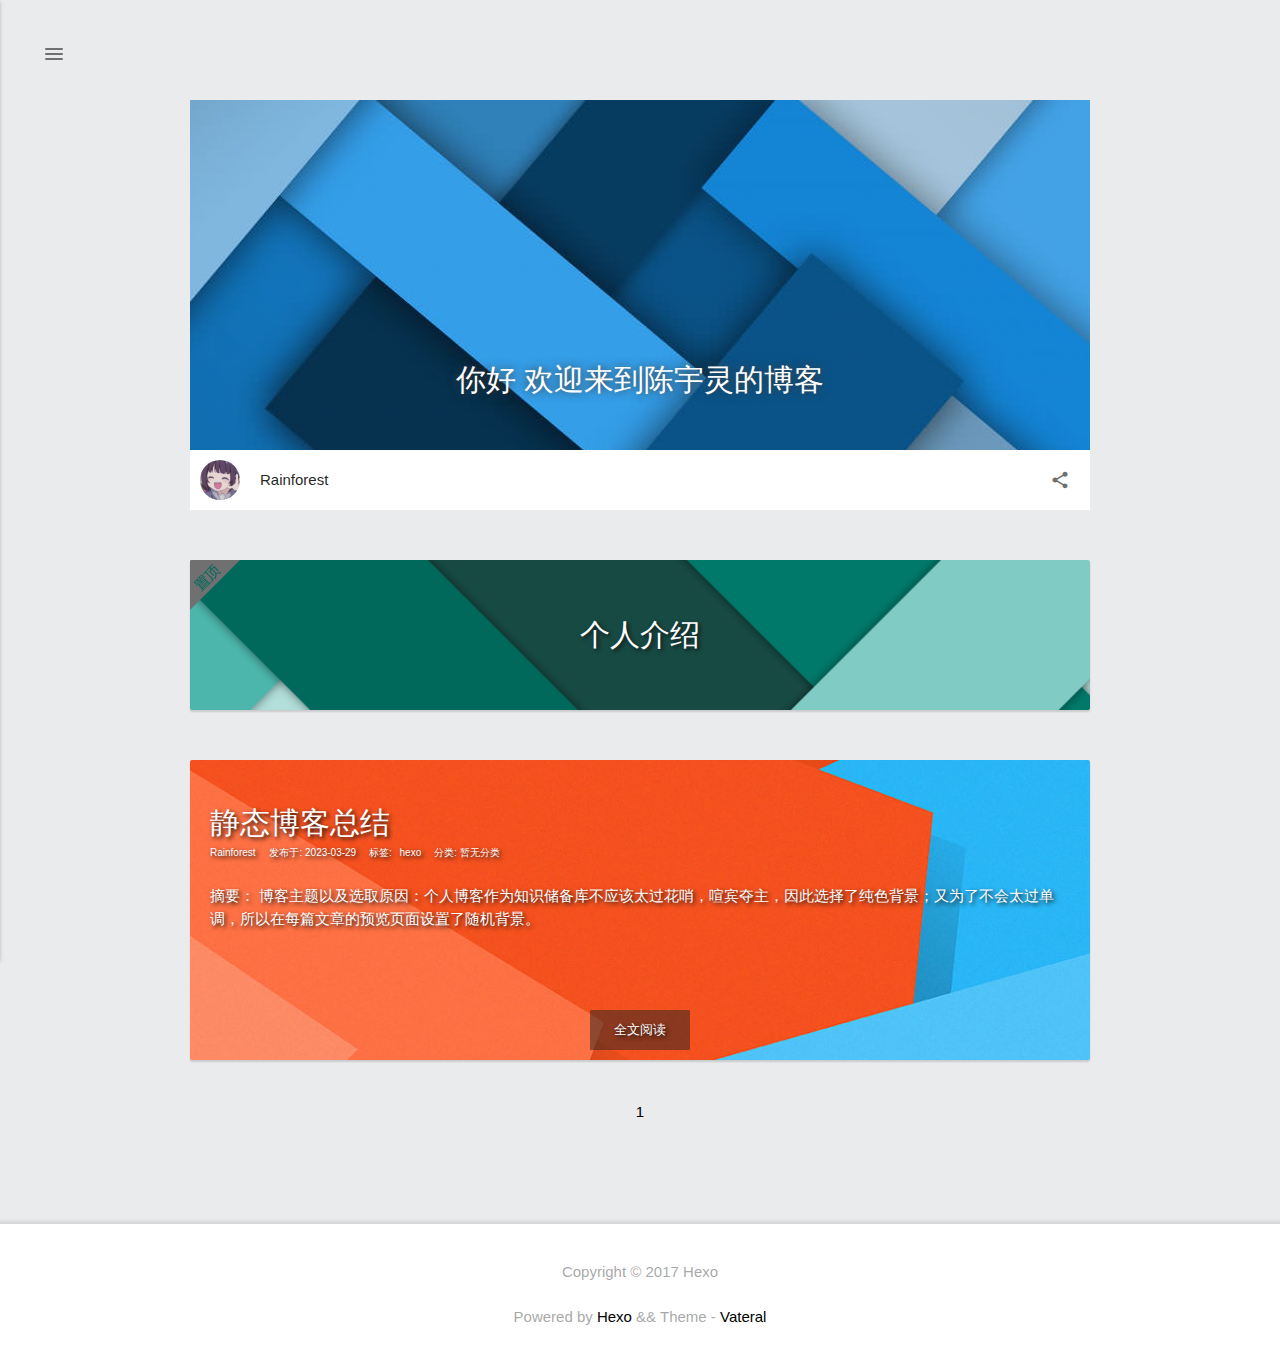
<file: index.html>
<!DOCTYPE html>
<html lang="en">
<head>
  <meta charset="UTF-8">
  <meta name="viewport" content="width=device-width, initial-scale=1.0, user-scalable=no">
  
  <meta name="keywords" content="网站关键字">
  <meta name="description" content="网站简介">
  
  <title>Hexo</title>
  
    <!-- stylesheets list from config.yml -->
    
      <link rel="stylesheet" href="/css/materialize.min.css">
    
      <link rel="stylesheet" href="/css/main.min.css">
    
  
  <style type="text/css">
      html{
          font-family: sans-serif;
          font-weight: 300;
      }
      @font-face {
          font-family: 'Material Icons';
          font-style: normal;
          font-weight: 400;
          src: url(/fonts/MaterialIcons-Regular.eot);
          src: url(/fonts/MaterialIcons-Regular.woff2) format('woff2'),
          url(/fonts/MaterialIcons-Regular.woff) format('woff'),
          url(/fonts/MaterialIcons-Regular.ttf) format('truetype')
      }
  </style>
<link rel="shortcut icon" href="/source/favicon.ico">
<meta name="generator" content="Hexo 6.3.0"></head>
<body>
<div id="menu-box"><a href="javascript:void(0)" id="menu" data-activates="slide-out" class="button-collapse menu" ><span class="nav-btn"></span></a></div>
<div id="menu-outer">
  <div id="menu-inner">
      <ul id="slide-out" class="side-nav" >
    <div class="nav-header"  style="background-image: url(/images/header-bg.png);background-color:#26A69A">
    <div class="header-box"><img src="/images/header.jpg" ondragstart="return false;"></div>
    <p>Rainforest</p>
    <div class="nav-link">
        
        
        <a  href="https://github.com/RainforestC" target="_blank"><div class="link-box github"></div></a>
        
        
        
        
    </div>
    <div class="nav-search">
        <form id="search-form"> <!-- 搜索框相关 -->
            <input type="text" id="local-search-input" name="q" results="0" placeholder="搜索..." class="search form-control" autocomplete="off" autocorrect="off"/>
            <div class="nav-search-img"><i class="material-icons">search</i></div>
        </form>
        <div id="local-search-result"></div> <!-- 搜索结果区 -->
        <p class='no-result'>无搜索结果</p>
    </div>
</div>
    <!--Homepage-->

<li class="nav-list">
    <a href="/" target="_self">
        <div class="nav-ico"><i class="material-icons">home</i> </div><p>主页</p>
    </a>
</li>

<!--archives-->

<li class="nav-list dropdown-btn">
    <a  class=""  target="_self">
        <div class="nav-ico"><i class="material-icons">assignment</i></div><p>文章列表</p><div class="dropdown-ico"><i class="material-icons">arrow_drop_down</i></div>
    </a>
</li>

<ul class="dropdown-menu dropdown" >
    <li class="nav-dropdown-list">
        <a class="archive-link" href="/archives/2023/03/">March 2023<span class="archive-count">2</span></a>
    </li>
</ul>
<!--categories-->

<ul class="dropdown-menu dropdown" >
    <li class="nav-dropdown-list">
        
    </li>
</ul>
<!--tags-->

<li class="nav-list">
    <a href="/archives" target="_self">
        <div class="nav-ico"><i class="material-icons">bookmark</i> </div><p>标签</p>
    </a>
</li>

<!--photo-->

<!--friends-->

<!--about-->


</ul>

  </div>
</div>

<div id="content-outer">
  <div id="content-inner">
    
<div class="post-header" style="background-image:url(/images/coverpic.png);background-color:#26A69A ">
    <a  target="_blank" rel="noopener" href="https://rainforestc.github.io/"  >
        <div class="post-header-title">
            <p style="">
                
                
                你好 欢迎来到陈宇灵的博客
                
                
                <br>
                
            </p>
        </div>
    </a>
</div>
<div class="post-author">
    <div class="post-author-img"><img src="/images/header.jpg" ondragstart="return false;"></div>
    <p class="post-author-name">Rainforest</p>
    <div class="post-author-button"  target="_self"><i class="material-icons"  target="_self" style="font-size: 20px">share</i></div>
    <div class="post-author-link"><ul>
            <p>分享到：</p>
            <li><a href="http://v.t.sina.com.cn/share/share.php?url=http://example.com&title=Hexo" target="_blank">新浪微博</a></li>
            <li><a href="http://sns.qzone.qq.com/cgi-bin/qzshare/cgi_qzshare_onekey?url=http://example.com" target="_blank">QQ空间</a></li>
            <li><a href="http://connect.qq.com/widget/shareqq/index.html?title=qqhaoyou&url=http://example.com &desc= Hexo" target="_blank">QQ好友</a></li>
        </ul></div>
</div>


<div id="recent-posts">
    
    
    
    
  <div class="recent-post-item lazy" style="min-height: 150px;background-color:#26A69A"  data-original="/images/random/vateral-16.png"  >
    <div class="recent-post-item-up"><img src="[data-uri]"></div>
    <a class="recent-post-link" href="/2023/03/28/个人介绍/" style="min-height: 150px">
      <div class="post-hover" style="min-height: 150px;text-align: center;padding: 20px 20px 20px 20px;">
        <!--title-->
        <p class="post-title" style="line-height: 50px"><a href="/2023/03/28/个人介绍/" >个人介绍</a></p>
      </div>
    </a>
  </div>
    
    
  
    
      <div class="recent-post-item lazy"style="background-color:#26A69A"  data-original="/images/random/vateral-14.png"  >
        <a class="recent-post-link" href="/2023/03/29/静态博客总结/">
        <div class="post-hover">
          <!--title-->
          <p class="post-title"><a href="/2023/03/29/静态博客总结/" >静态博客总结</a></p>

          <!--date-->
          
            <p class="post-time">Rainforest &nbsp &nbsp 发布于:<time datetime="2023-03-29T03:18:21.000Z">
              2023-03-29
            </time>
            </p>
          

          <!--tags-->

          标签:
            
              <ul class="tag-list" itemprop="keywords"><li class="tag-list-item"><a class="tag-list-link" href="/tags/hexo/" rel="tag">hexo</a></li></ul>
            
          <!--分类-->

          分类:
            
                暂无分类
            

          <!--excerpt-->
          <div class="post-excerpt">
            <p>
              摘要：
              
                博客主题以及选取原因：个人博客作为知识储备库不应该太过花哨，喧宾夺主，因此选择了纯色背景；又为了不会太过单调，所以在每篇文章的预览页面设置了随机背景。

              
            </p>
          </div>
          <div class="post-more"><a href="/2023/03/29/静态博客总结/" >全文阅读</a></div>
        </div>
        </a>
      </div>
    
  
    
  
  <nav class="paging">
    <span class="page-number current">1</span>
</nav>
</div>



  </div>
</div>
<div id="bottom-outer">
  <div id="bottom-inner">
    <a  id="top-button" onfocus="this.blur();"><div class="up upinbody" style="background-color:#26A69A"><i class="material-icons material-up">vertical_align_top</i></div></a>


<p style="line-height: 45px">Copyright ©  2017  Hexo</p>
<p style="line-height: 45px">Powered by <a href="https://hexo.io/" target="_blank"> Hexo </a> && Theme - <a href="https://github.com/moumao/hexo-theme-Vateral" target="_blank">Vateral</a></p>

  </div>
</div>

<!--影集界面需要的资源-->



<!-- scripts list from theme config.yml -->

<script src="/js/jquery-3.1.1.min.js"></script>

<script src="/js/materialize.min.js"></script>

<script src="/js/main.min.js"></script>


<script>
    NProgress.start();
    NProgress.done();
    lazy();
    links();
    window.onpopstate = menu();
    //pjax操作
    $(document).pjax('a:not(.nopjax)', '#content-inner', {fragment:'#content-inner', timeout:8000});
    $(document).on('pjax:start', NProgress.start).on('pjax:end', NProgress.done)
        .on('pjax:end', () => {
            dowmdiv();
            lazy();
            toc();
            links();
            menu();
        });
</script>

</body>
</html>
</file>
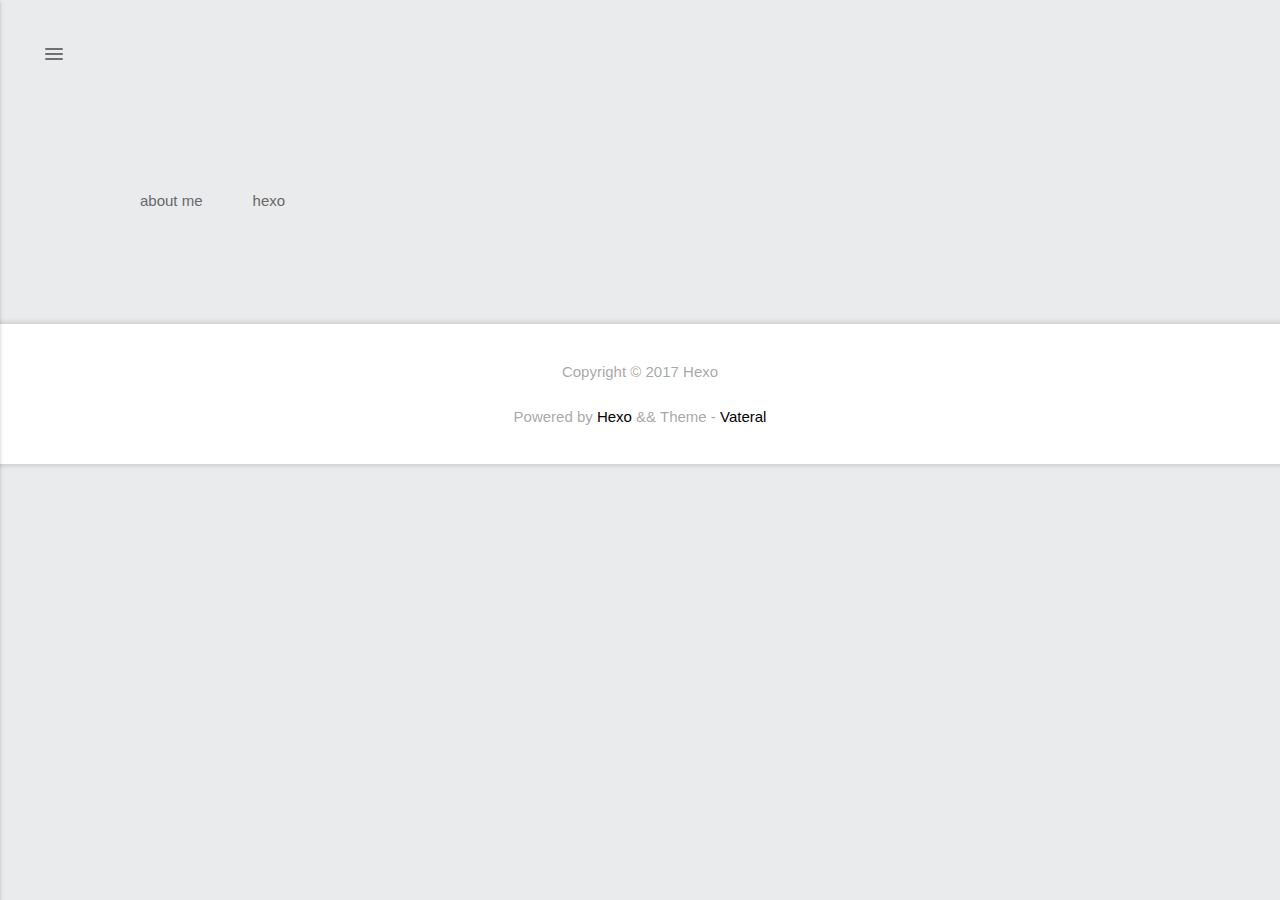
<file: archives/index.html>
<!DOCTYPE html>
<html lang="en">
<head>
  <meta charset="UTF-8">
  <meta name="viewport" content="width=device-width, initial-scale=1.0, user-scalable=no">
  
  <meta name="keywords" content="网站关键字">
  <meta name="description" content="网站简介">
  
  <title>Hexo</title>
  
    <!-- stylesheets list from config.yml -->
    
      <link rel="stylesheet" href="/css/materialize.min.css">
    
      <link rel="stylesheet" href="/css/main.min.css">
    
  
  <style type="text/css">
      html{
          font-family: sans-serif;
          font-weight: 300;
      }
      @font-face {
          font-family: 'Material Icons';
          font-style: normal;
          font-weight: 400;
          src: url(/fonts/MaterialIcons-Regular.eot);
          src: url(/fonts/MaterialIcons-Regular.woff2) format('woff2'),
          url(/fonts/MaterialIcons-Regular.woff) format('woff'),
          url(/fonts/MaterialIcons-Regular.ttf) format('truetype')
      }
  </style>
<link rel="shortcut icon" href="/source/favicon.ico">
<meta name="generator" content="Hexo 6.3.0"></head>
<body>
<div id="menu-box"><a href="javascript:void(0)" id="menu" data-activates="slide-out" class="button-collapse menu" ><span class="nav-btn"></span></a></div>
<div id="menu-outer">
  <div id="menu-inner">
      <ul id="slide-out" class="side-nav" >
    <div class="nav-header"  style="background-image: url(/images/header-bg.png);background-color:#26A69A">
    <div class="header-box"><img src="/images/header.jpg" ondragstart="return false;"></div>
    <p>Rainforest</p>
    <div class="nav-link">
        
        
        <a  href="https://github.com/RainforestC" target="_blank"><div class="link-box github"></div></a>
        
        
        
        
    </div>
    <div class="nav-search">
        <form id="search-form"> <!-- 搜索框相关 -->
            <input type="text" id="local-search-input" name="q" results="0" placeholder="搜索..." class="search form-control" autocomplete="off" autocorrect="off"/>
            <div class="nav-search-img"><i class="material-icons">search</i></div>
        </form>
        <div id="local-search-result"></div> <!-- 搜索结果区 -->
        <p class='no-result'>无搜索结果</p>
    </div>
</div>
    <!--Homepage-->

<li class="nav-list">
    <a href="/" target="_self">
        <div class="nav-ico"><i class="material-icons">home</i> </div><p>主页</p>
    </a>
</li>

<!--archives-->

<li class="nav-list dropdown-btn">
    <a  class=""  target="_self">
        <div class="nav-ico"><i class="material-icons">assignment</i></div><p>文章列表</p><div class="dropdown-ico"><i class="material-icons">arrow_drop_down</i></div>
    </a>
</li>

<ul class="dropdown-menu dropdown" >
    <li class="nav-dropdown-list">
        <a class="archive-link" href="/archives/2023/03/">March 2023<span class="archive-count">2</span></a>
    </li>
</ul>
<!--categories-->

<ul class="dropdown-menu dropdown" >
    <li class="nav-dropdown-list">
        
    </li>
</ul>
<!--tags-->

<li class="nav-list">
    <a href="/archives" target="_self">
        <div class="nav-ico"><i class="material-icons">bookmark</i> </div><p>标签</p>
    </a>
</li>

<!--photo-->

<!--friends-->

<!--about-->


</ul>

  </div>
</div>

<div id="content-outer">
  <div id="content-inner">
    


<div class="tags">
  
    <div id="archive">
        
          <ul class="tag-list" itemprop="keywords"><li class="tag-list-item"><a class="tag-list-link" href="/tags/about-me/" rel="tag">about me</a></li><li class="tag-list-item"><a class="tag-list-link" href="/tags/hexo/" rel="tag">hexo</a></li></ul>
        
    </div>
  

  </div>
</div>
<div id="bottom-outer">
  <div id="bottom-inner">
    <a  id="top-button" onfocus="this.blur();"><div class="up upinbody" style="background-color:#26A69A"><i class="material-icons material-up">vertical_align_top</i></div></a>


<p style="line-height: 45px">Copyright ©  2017  Hexo</p>
<p style="line-height: 45px">Powered by <a href="https://hexo.io/" target="_blank"> Hexo </a> && Theme - <a href="https://github.com/moumao/hexo-theme-Vateral" target="_blank">Vateral</a></p>

  </div>
</div>

<!--影集界面需要的资源-->



<!-- scripts list from theme config.yml -->

<script src="/js/jquery-3.1.1.min.js"></script>

<script src="/js/materialize.min.js"></script>

<script src="/js/main.min.js"></script>


<script>
    NProgress.start();
    NProgress.done();
    lazy();
    links();
    window.onpopstate = menu();
    //pjax操作
    $(document).pjax('a:not(.nopjax)', '#content-inner', {fragment:'#content-inner', timeout:8000});
    $(document).on('pjax:start', NProgress.start).on('pjax:end', NProgress.done)
        .on('pjax:end', () => {
            dowmdiv();
            lazy();
            toc();
            links();
            menu();
        });
</script>

</body>
</html>
</file>
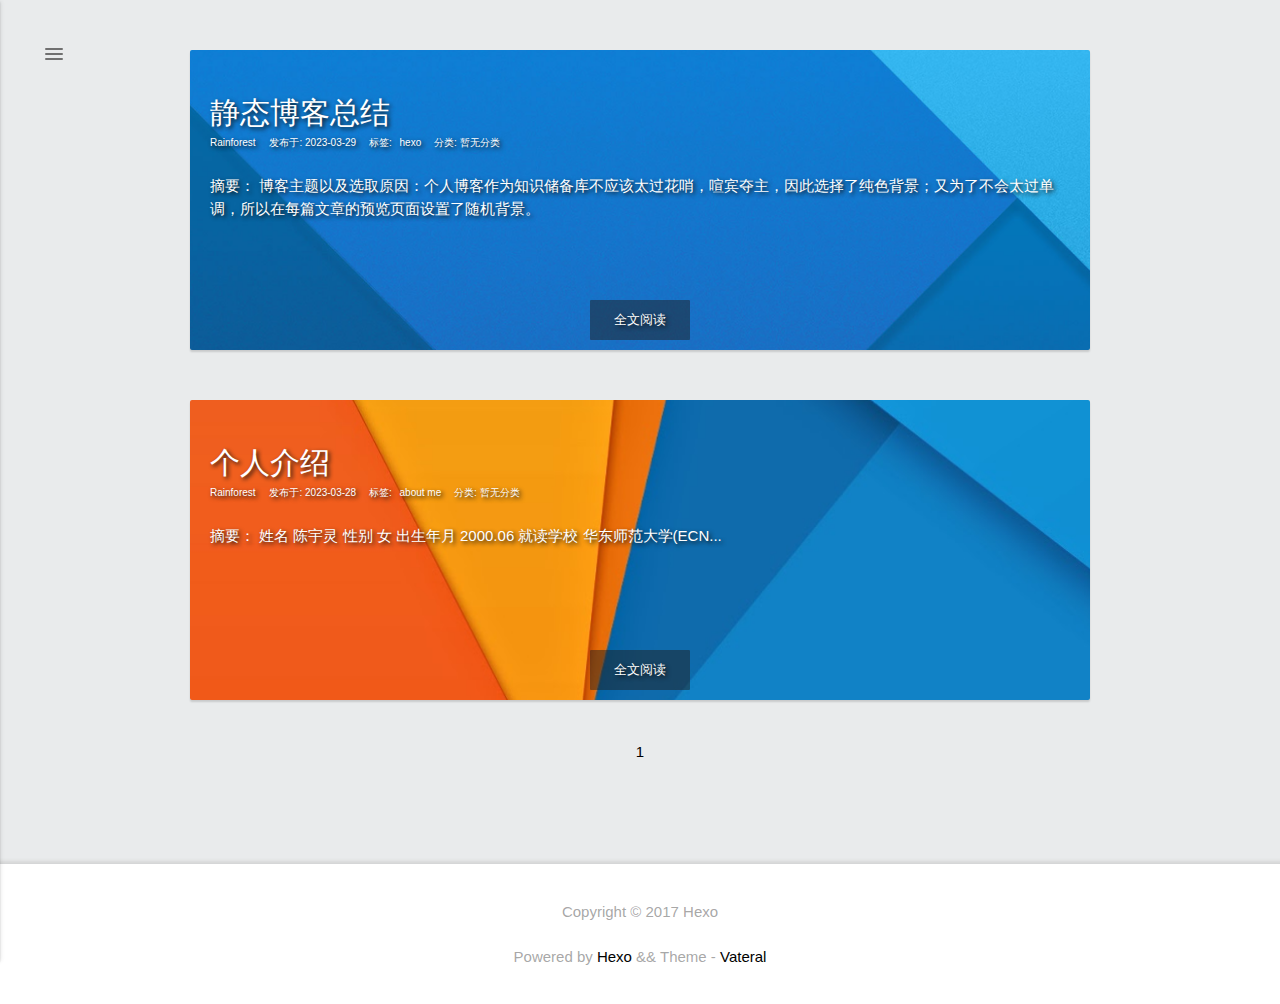
<file: archives/2023/index.html>
<!DOCTYPE html>
<html lang="en">
<head>
  <meta charset="UTF-8">
  <meta name="viewport" content="width=device-width, initial-scale=1.0, user-scalable=no">
  
  <meta name="keywords" content="网站关键字">
  <meta name="description" content="网站简介">
  
  <title>Hexo</title>
  
    <!-- stylesheets list from config.yml -->
    
      <link rel="stylesheet" href="/css/materialize.min.css">
    
      <link rel="stylesheet" href="/css/main.min.css">
    
  
  <style type="text/css">
      html{
          font-family: sans-serif;
          font-weight: 300;
      }
      @font-face {
          font-family: 'Material Icons';
          font-style: normal;
          font-weight: 400;
          src: url(/fonts/MaterialIcons-Regular.eot);
          src: url(/fonts/MaterialIcons-Regular.woff2) format('woff2'),
          url(/fonts/MaterialIcons-Regular.woff) format('woff'),
          url(/fonts/MaterialIcons-Regular.ttf) format('truetype')
      }
  </style>
<link rel="shortcut icon" href="/source/favicon.ico">
<meta name="generator" content="Hexo 6.3.0"></head>
<body>
<div id="menu-box"><a href="javascript:void(0)" id="menu" data-activates="slide-out" class="button-collapse menu" ><span class="nav-btn"></span></a></div>
<div id="menu-outer">
  <div id="menu-inner">
      <ul id="slide-out" class="side-nav" >
    <div class="nav-header"  style="background-image: url(/images/header-bg.png);background-color:#26A69A">
    <div class="header-box"><img src="/images/header.jpg" ondragstart="return false;"></div>
    <p>Rainforest</p>
    <div class="nav-link">
        
        
        <a  href="https://github.com/RainforestC" target="_blank"><div class="link-box github"></div></a>
        
        
        
        
    </div>
    <div class="nav-search">
        <form id="search-form"> <!-- 搜索框相关 -->
            <input type="text" id="local-search-input" name="q" results="0" placeholder="搜索..." class="search form-control" autocomplete="off" autocorrect="off"/>
            <div class="nav-search-img"><i class="material-icons">search</i></div>
        </form>
        <div id="local-search-result"></div> <!-- 搜索结果区 -->
        <p class='no-result'>无搜索结果</p>
    </div>
</div>
    <!--Homepage-->

<li class="nav-list">
    <a href="/" target="_self">
        <div class="nav-ico"><i class="material-icons">home</i> </div><p>主页</p>
    </a>
</li>

<!--archives-->

<li class="nav-list dropdown-btn">
    <a  class=""  target="_self">
        <div class="nav-ico"><i class="material-icons">assignment</i></div><p>文章列表</p><div class="dropdown-ico"><i class="material-icons">arrow_drop_down</i></div>
    </a>
</li>

<ul class="dropdown-menu dropdown" >
    <li class="nav-dropdown-list">
        <a class="archive-link" href="/archives/2023/03/">March 2023<span class="archive-count">2</span></a>
    </li>
</ul>
<!--categories-->

<ul class="dropdown-menu dropdown" >
    <li class="nav-dropdown-list">
        
    </li>
</ul>
<!--tags-->

<li class="nav-list">
    <a href="/archives" target="_self">
        <div class="nav-ico"><i class="material-icons">bookmark</i> </div><p>标签</p>
    </a>
</li>

<!--photo-->

<!--friends-->

<!--about-->


</ul>

  </div>
</div>

<div id="content-outer">
  <div id="content-inner">
    


<div class="tags">
  
</div>

<div id="recent-posts">
  
      <div class="recent-post-item lazy" style="background-color:#26A69A"  data-original="/images/random/vateral-18.png"  >
        <a class="recent-post-link" href="/2023/03/29/静态博客总结/">
        <div class="post-hover">
          <!--title-->
          <p class="post-title"><a href="/2023/03/29/静态博客总结/" >静态博客总结</a></p>

          <!--date-->
          
            <p class="post-time">Rainforest &nbsp &nbsp 发布于:<time datetime="2023-03-29T03:18:21.000Z">
              2023-03-29
            </time>
            </p>
          

          <!--tags-->

          标签:
            
            <ul class="tag-list" itemprop="keywords"><li class="tag-list-item"><a class="tag-list-link" href="/tags/hexo/" rel="tag">hexo</a></li></ul>
            
          <!--分类-->

          分类:
            
            暂无分类
            

          <!--excerpt-->
          <div class="post-excerpt">
            <p>
              摘要：
              
                博客主题以及选取原因：个人博客作为知识储备库不应该太过花哨，喧宾夺主，因此选择了纯色背景；又为了不会太过单调，所以在每篇文章的预览页面设置了随机背景。

              
            </p>
          </div>
          <div class="post-more"><a href="/2023/03/29/静态博客总结/" >全文阅读</a></div>
        </div>
        </a>
      </div>
  
      <div class="recent-post-item lazy" style="background-color:#26A69A"  data-original="/images/random/vateral-17.png"  >
        <a class="recent-post-link" href="/2023/03/28/个人介绍/">
        <div class="post-hover">
          <!--title-->
          <p class="post-title"><a href="/2023/03/28/个人介绍/" >个人介绍</a></p>

          <!--date-->
          
            <p class="post-time">Rainforest &nbsp &nbsp 发布于:<time datetime="2023-03-28T13:09:29.000Z">
              2023-03-28
            </time>
            </p>
          

          <!--tags-->

          标签:
            
            <ul class="tag-list" itemprop="keywords"><li class="tag-list-item"><a class="tag-list-link" href="/tags/about-me/" rel="tag">about me</a></li></ul>
            
          <!--分类-->

          分类:
            
            暂无分类
            

          <!--excerpt-->
          <div class="post-excerpt">
            <p>
              摘要：
              
                


姓名
陈宇灵



性别
女


出生年月
2000.06


就读学校
华东师范大学(ECN...
              
            </p>
          </div>
          <div class="post-more"><a href="/2023/03/28/个人介绍/" >全文阅读</a></div>
        </div>
        </a>
      </div>
  
  <nav class="paging">
    <span class="page-number current">1</span>
</nav>
</div>





  </div>
</div>
<div id="bottom-outer">
  <div id="bottom-inner">
    <a  id="top-button" onfocus="this.blur();"><div class="up upinbody" style="background-color:#26A69A"><i class="material-icons material-up">vertical_align_top</i></div></a>


<p style="line-height: 45px">Copyright ©  2017  Hexo</p>
<p style="line-height: 45px">Powered by <a href="https://hexo.io/" target="_blank"> Hexo </a> && Theme - <a href="https://github.com/moumao/hexo-theme-Vateral" target="_blank">Vateral</a></p>

  </div>
</div>

<!--影集界面需要的资源-->



<!-- scripts list from theme config.yml -->

<script src="/js/jquery-3.1.1.min.js"></script>

<script src="/js/materialize.min.js"></script>

<script src="/js/main.min.js"></script>


<script>
    NProgress.start();
    NProgress.done();
    lazy();
    links();
    window.onpopstate = menu();
    //pjax操作
    $(document).pjax('a:not(.nopjax)', '#content-inner', {fragment:'#content-inner', timeout:8000});
    $(document).on('pjax:start', NProgress.start).on('pjax:end', NProgress.done)
        .on('pjax:end', () => {
            dowmdiv();
            lazy();
            toc();
            links();
            menu();
        });
</script>

</body>
</html>
</file>
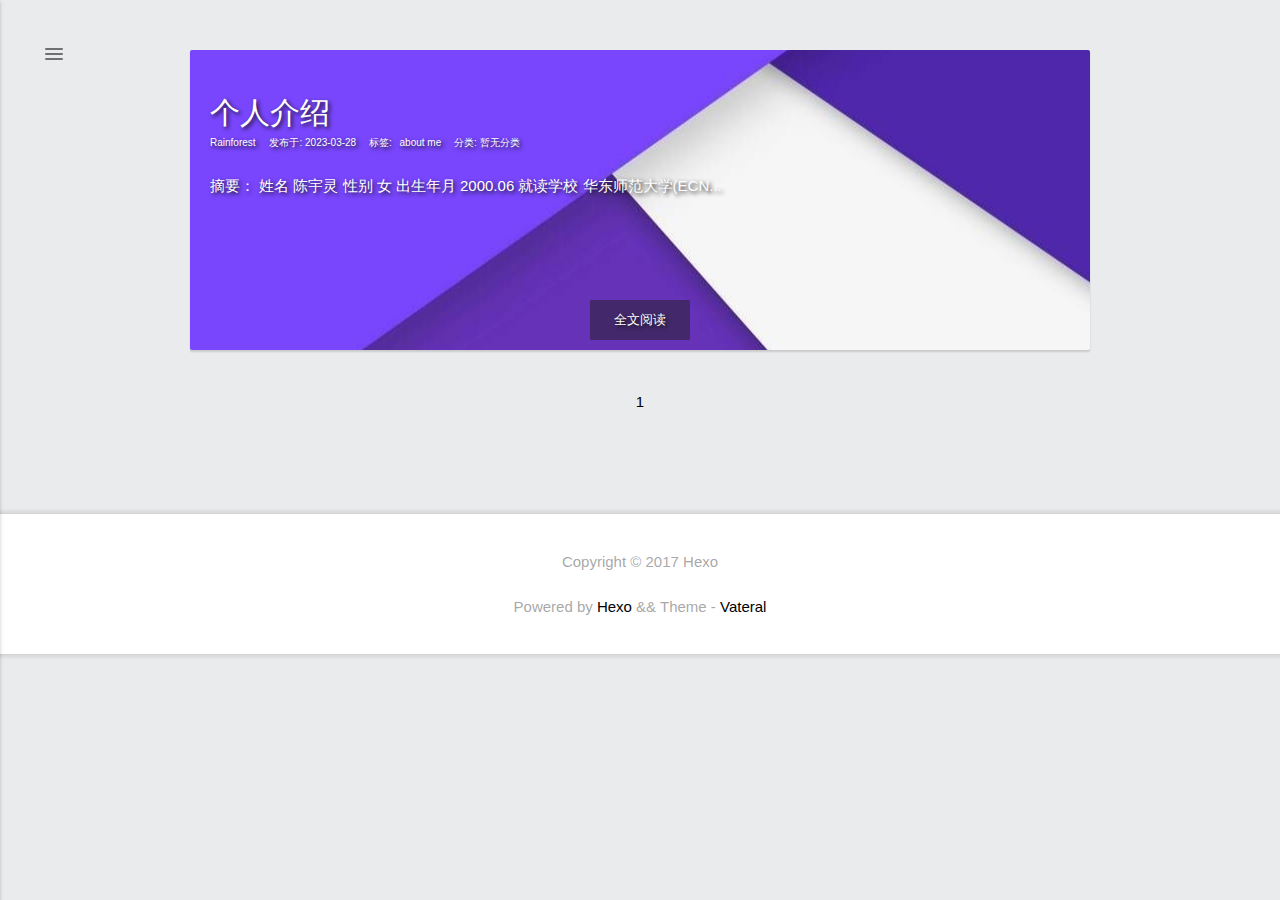
<file: tags/about-me/index.html>
<!DOCTYPE html>
<html lang="en">
<head>
  <meta charset="UTF-8">
  <meta name="viewport" content="width=device-width, initial-scale=1.0, user-scalable=no">
  
  <meta name="keywords" content="网站关键字">
  <meta name="description" content="网站简介">
  
  <title>Hexo</title>
  
    <!-- stylesheets list from config.yml -->
    
      <link rel="stylesheet" href="/css/materialize.min.css">
    
      <link rel="stylesheet" href="/css/main.min.css">
    
  
  <style type="text/css">
      html{
          font-family: sans-serif;
          font-weight: 300;
      }
      @font-face {
          font-family: 'Material Icons';
          font-style: normal;
          font-weight: 400;
          src: url(/fonts/MaterialIcons-Regular.eot);
          src: url(/fonts/MaterialIcons-Regular.woff2) format('woff2'),
          url(/fonts/MaterialIcons-Regular.woff) format('woff'),
          url(/fonts/MaterialIcons-Regular.ttf) format('truetype')
      }
  </style>
<link rel="shortcut icon" href="/source/favicon.ico">
<meta name="generator" content="Hexo 6.3.0"></head>
<body>
<div id="menu-box"><a href="javascript:void(0)" id="menu" data-activates="slide-out" class="button-collapse menu" ><span class="nav-btn"></span></a></div>
<div id="menu-outer">
  <div id="menu-inner">
      <ul id="slide-out" class="side-nav" >
    <div class="nav-header"  style="background-image: url(/images/header-bg.png);background-color:#26A69A">
    <div class="header-box"><img src="/images/header.jpg" ondragstart="return false;"></div>
    <p>Rainforest</p>
    <div class="nav-link">
        
        
        <a  href="https://github.com/RainforestC" target="_blank"><div class="link-box github"></div></a>
        
        
        
        
    </div>
    <div class="nav-search">
        <form id="search-form"> <!-- 搜索框相关 -->
            <input type="text" id="local-search-input" name="q" results="0" placeholder="搜索..." class="search form-control" autocomplete="off" autocorrect="off"/>
            <div class="nav-search-img"><i class="material-icons">search</i></div>
        </form>
        <div id="local-search-result"></div> <!-- 搜索结果区 -->
        <p class='no-result'>无搜索结果</p>
    </div>
</div>
    <!--Homepage-->

<li class="nav-list">
    <a href="/" target="_self">
        <div class="nav-ico"><i class="material-icons">home</i> </div><p>主页</p>
    </a>
</li>

<!--archives-->

<li class="nav-list dropdown-btn">
    <a  class=""  target="_self">
        <div class="nav-ico"><i class="material-icons">assignment</i></div><p>文章列表</p><div class="dropdown-ico"><i class="material-icons">arrow_drop_down</i></div>
    </a>
</li>

<ul class="dropdown-menu dropdown" >
    <li class="nav-dropdown-list">
        <a class="archive-link" href="/archives/2023/03/">March 2023<span class="archive-count">2</span></a>
    </li>
</ul>
<!--categories-->

<ul class="dropdown-menu dropdown" >
    <li class="nav-dropdown-list">
        
    </li>
</ul>
<!--tags-->

<li class="nav-list">
    <a href="/archives" target="_self">
        <div class="nav-ico"><i class="material-icons">bookmark</i> </div><p>标签</p>
    </a>
</li>

<!--photo-->

<!--friends-->

<!--about-->


</ul>

  </div>
</div>

<div id="content-outer">
  <div id="content-inner">
    <div id="tag">
    <div id="recent-posts">
  
      <div class="recent-post-item lazy" style="background-color:#26A69A"  data-original="/images/random/vateral-3.png"  >
        <a class="recent-post-link" href="/2023/03/28/个人介绍/">
        <div class="post-hover">
          <!--title-->
          <p class="post-title"><a href="/2023/03/28/个人介绍/" >个人介绍</a></p>

          <!--date-->
          
            <p class="post-time">Rainforest &nbsp &nbsp 发布于:<time datetime="2023-03-28T13:09:29.000Z">
              2023-03-28
            </time>
            </p>
          

          <!--tags-->

          标签:
            
            <ul class="tag-list" itemprop="keywords"><li class="tag-list-item"><a class="tag-list-link" href="/tags/about-me/" rel="tag">about me</a></li></ul>
            
          <!--分类-->

          分类:
            
            暂无分类
            

          <!--excerpt-->
          <div class="post-excerpt">
            <p>
              摘要：
              
                


姓名
陈宇灵



性别
女


出生年月
2000.06


就读学校
华东师范大学(ECN...
              
            </p>
          </div>
          <div class="post-more"><a href="/2023/03/28/个人介绍/" >全文阅读</a></div>
        </div>
        </a>
      </div>
  
  <nav class="paging">
    <span class="page-number current">1</span>
</nav>
</div>


</div>
  </div>
</div>
<div id="bottom-outer">
  <div id="bottom-inner">
    <a  id="top-button" onfocus="this.blur();"><div class="up upinbody" style="background-color:#26A69A"><i class="material-icons material-up">vertical_align_top</i></div></a>


<p style="line-height: 45px">Copyright ©  2017  Hexo</p>
<p style="line-height: 45px">Powered by <a href="https://hexo.io/" target="_blank"> Hexo </a> && Theme - <a href="https://github.com/moumao/hexo-theme-Vateral" target="_blank">Vateral</a></p>

  </div>
</div>

<!--影集界面需要的资源-->



<!-- scripts list from theme config.yml -->

<script src="/js/jquery-3.1.1.min.js"></script>

<script src="/js/materialize.min.js"></script>

<script src="/js/main.min.js"></script>


<script>
    NProgress.start();
    NProgress.done();
    lazy();
    links();
    window.onpopstate = menu();
    //pjax操作
    $(document).pjax('a:not(.nopjax)', '#content-inner', {fragment:'#content-inner', timeout:8000});
    $(document).on('pjax:start', NProgress.start).on('pjax:end', NProgress.done)
        .on('pjax:end', () => {
            dowmdiv();
            lazy();
            toc();
            links();
            menu();
        });
</script>

</body>
</html>
</file>
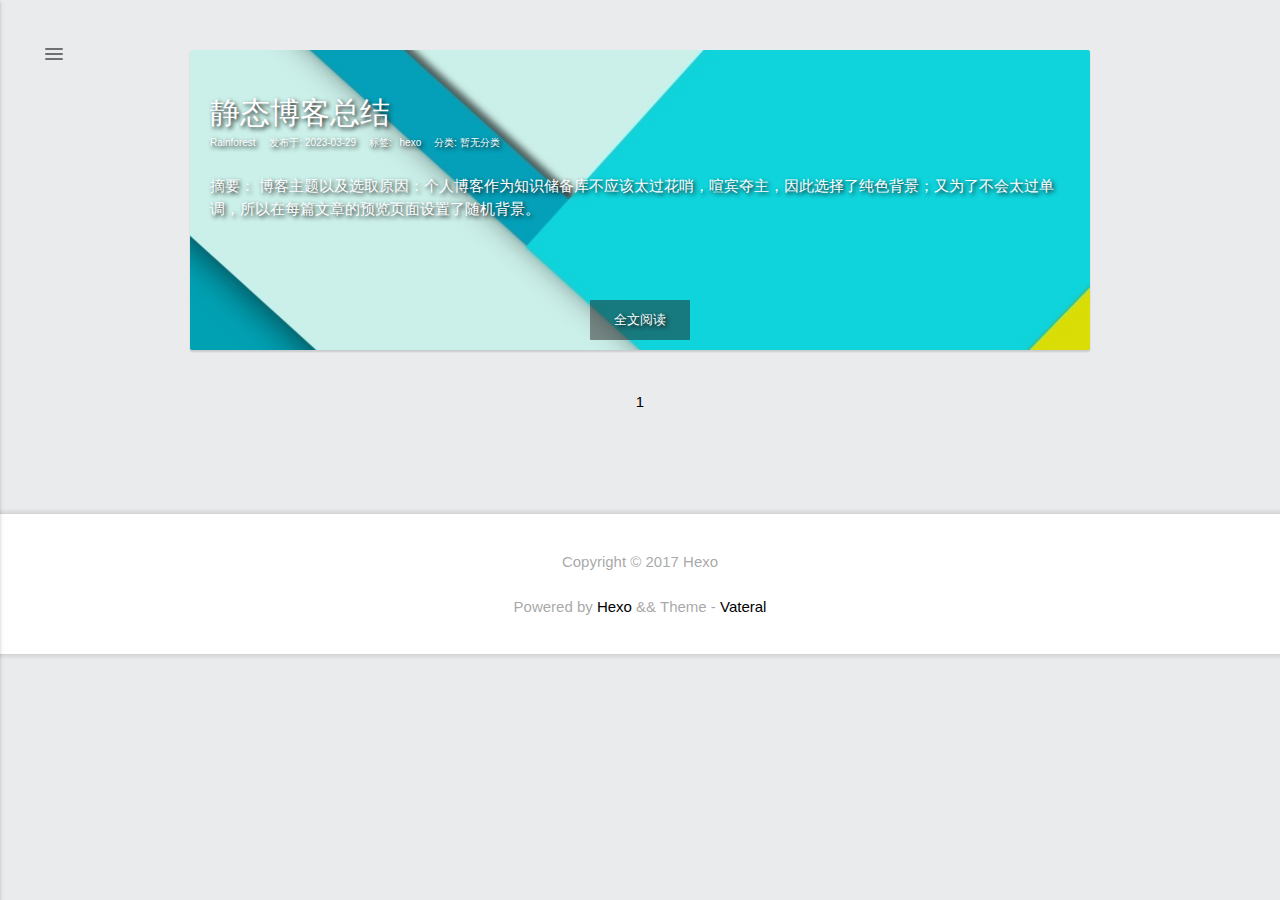
<file: tags/hexo/index.html>
<!DOCTYPE html>
<html lang="en">
<head>
  <meta charset="UTF-8">
  <meta name="viewport" content="width=device-width, initial-scale=1.0, user-scalable=no">
  
  <meta name="keywords" content="网站关键字">
  <meta name="description" content="网站简介">
  
  <title>Hexo</title>
  
    <!-- stylesheets list from config.yml -->
    
      <link rel="stylesheet" href="/css/materialize.min.css">
    
      <link rel="stylesheet" href="/css/main.min.css">
    
  
  <style type="text/css">
      html{
          font-family: sans-serif;
          font-weight: 300;
      }
      @font-face {
          font-family: 'Material Icons';
          font-style: normal;
          font-weight: 400;
          src: url(/fonts/MaterialIcons-Regular.eot);
          src: url(/fonts/MaterialIcons-Regular.woff2) format('woff2'),
          url(/fonts/MaterialIcons-Regular.woff) format('woff'),
          url(/fonts/MaterialIcons-Regular.ttf) format('truetype')
      }
  </style>
<link rel="shortcut icon" href="/source/favicon.ico">
<meta name="generator" content="Hexo 6.3.0"></head>
<body>
<div id="menu-box"><a href="javascript:void(0)" id="menu" data-activates="slide-out" class="button-collapse menu" ><span class="nav-btn"></span></a></div>
<div id="menu-outer">
  <div id="menu-inner">
      <ul id="slide-out" class="side-nav" >
    <div class="nav-header"  style="background-image: url(/images/header-bg.png);background-color:#26A69A">
    <div class="header-box"><img src="/images/header.jpg" ondragstart="return false;"></div>
    <p>Rainforest</p>
    <div class="nav-link">
        
        
        <a  href="https://github.com/RainforestC" target="_blank"><div class="link-box github"></div></a>
        
        
        
        
    </div>
    <div class="nav-search">
        <form id="search-form"> <!-- 搜索框相关 -->
            <input type="text" id="local-search-input" name="q" results="0" placeholder="搜索..." class="search form-control" autocomplete="off" autocorrect="off"/>
            <div class="nav-search-img"><i class="material-icons">search</i></div>
        </form>
        <div id="local-search-result"></div> <!-- 搜索结果区 -->
        <p class='no-result'>无搜索结果</p>
    </div>
</div>
    <!--Homepage-->

<li class="nav-list">
    <a href="/" target="_self">
        <div class="nav-ico"><i class="material-icons">home</i> </div><p>主页</p>
    </a>
</li>

<!--archives-->

<li class="nav-list dropdown-btn">
    <a  class=""  target="_self">
        <div class="nav-ico"><i class="material-icons">assignment</i></div><p>文章列表</p><div class="dropdown-ico"><i class="material-icons">arrow_drop_down</i></div>
    </a>
</li>

<ul class="dropdown-menu dropdown" >
    <li class="nav-dropdown-list">
        <a class="archive-link" href="/archives/2023/03/">March 2023<span class="archive-count">2</span></a>
    </li>
</ul>
<!--categories-->

<ul class="dropdown-menu dropdown" >
    <li class="nav-dropdown-list">
        
    </li>
</ul>
<!--tags-->

<li class="nav-list">
    <a href="/archives" target="_self">
        <div class="nav-ico"><i class="material-icons">bookmark</i> </div><p>标签</p>
    </a>
</li>

<!--photo-->

<!--friends-->

<!--about-->


</ul>

  </div>
</div>

<div id="content-outer">
  <div id="content-inner">
    <div id="tag">
    <div id="recent-posts">
  
      <div class="recent-post-item lazy" style="background-color:#26A69A"  data-original="/images/random/vateral-10.png"  >
        <a class="recent-post-link" href="/2023/03/29/静态博客总结/">
        <div class="post-hover">
          <!--title-->
          <p class="post-title"><a href="/2023/03/29/静态博客总结/" >静态博客总结</a></p>

          <!--date-->
          
            <p class="post-time">Rainforest &nbsp &nbsp 发布于:<time datetime="2023-03-29T03:18:21.000Z">
              2023-03-29
            </time>
            </p>
          

          <!--tags-->

          标签:
            
            <ul class="tag-list" itemprop="keywords"><li class="tag-list-item"><a class="tag-list-link" href="/tags/hexo/" rel="tag">hexo</a></li></ul>
            
          <!--分类-->

          分类:
            
            暂无分类
            

          <!--excerpt-->
          <div class="post-excerpt">
            <p>
              摘要：
              
                博客主题以及选取原因：个人博客作为知识储备库不应该太过花哨，喧宾夺主，因此选择了纯色背景；又为了不会太过单调，所以在每篇文章的预览页面设置了随机背景。

              
            </p>
          </div>
          <div class="post-more"><a href="/2023/03/29/静态博客总结/" >全文阅读</a></div>
        </div>
        </a>
      </div>
  
  <nav class="paging">
    <span class="page-number current">1</span>
</nav>
</div>


</div>
  </div>
</div>
<div id="bottom-outer">
  <div id="bottom-inner">
    <a  id="top-button" onfocus="this.blur();"><div class="up upinbody" style="background-color:#26A69A"><i class="material-icons material-up">vertical_align_top</i></div></a>


<p style="line-height: 45px">Copyright ©  2017  Hexo</p>
<p style="line-height: 45px">Powered by <a href="https://hexo.io/" target="_blank"> Hexo </a> && Theme - <a href="https://github.com/moumao/hexo-theme-Vateral" target="_blank">Vateral</a></p>

  </div>
</div>

<!--影集界面需要的资源-->



<!-- scripts list from theme config.yml -->

<script src="/js/jquery-3.1.1.min.js"></script>

<script src="/js/materialize.min.js"></script>

<script src="/js/main.min.js"></script>


<script>
    NProgress.start();
    NProgress.done();
    lazy();
    links();
    window.onpopstate = menu();
    //pjax操作
    $(document).pjax('a:not(.nopjax)', '#content-inner', {fragment:'#content-inner', timeout:8000});
    $(document).on('pjax:start', NProgress.start).on('pjax:end', NProgress.done)
        .on('pjax:end', () => {
            dowmdiv();
            lazy();
            toc();
            links();
            menu();
        });
</script>

</body>
</html>
</file>
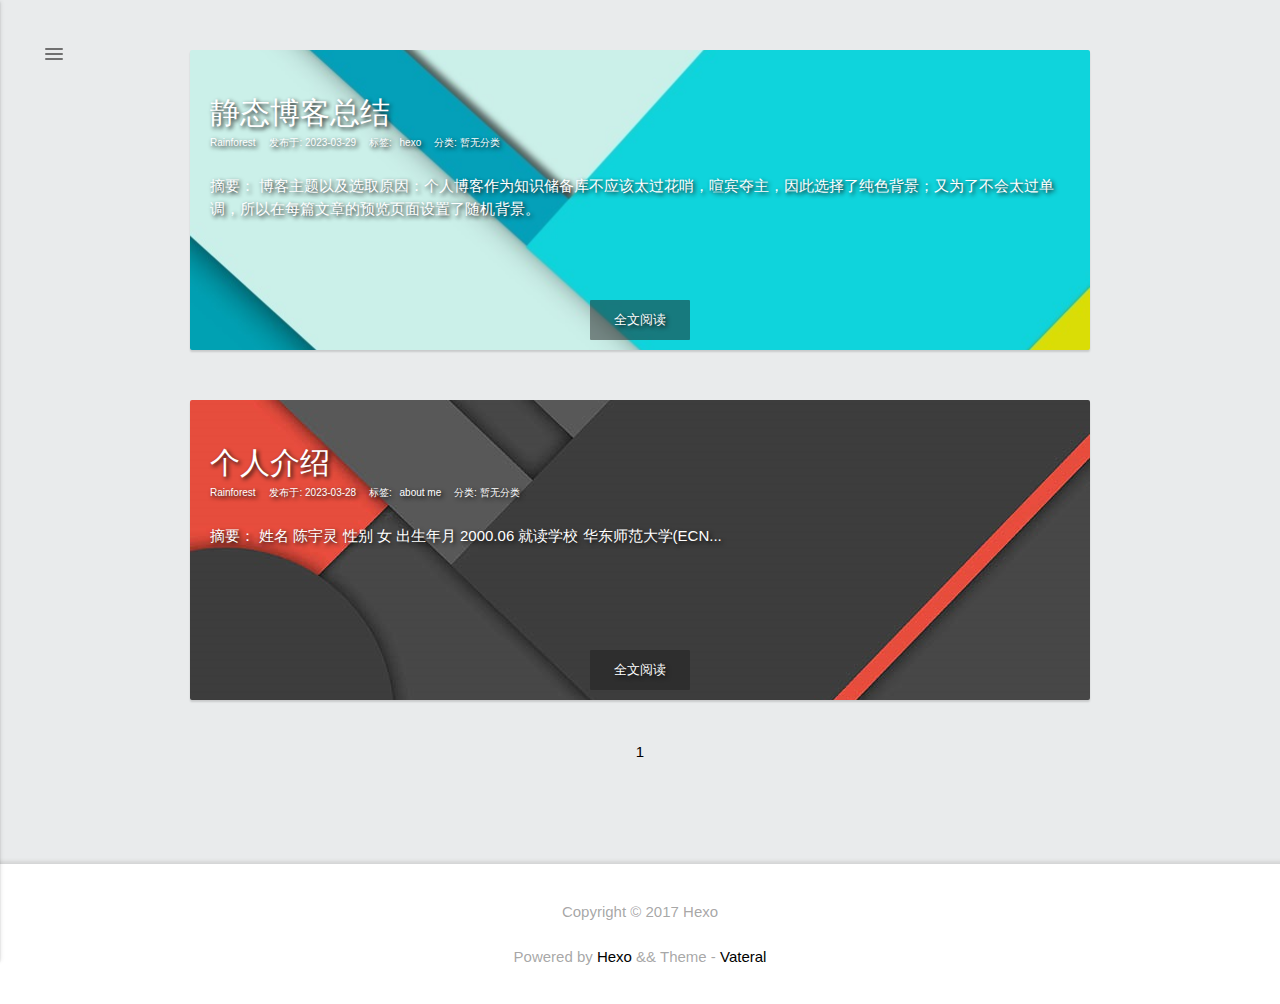
<file: archives/2023/03/index.html>
<!DOCTYPE html>
<html lang="en">
<head>
  <meta charset="UTF-8">
  <meta name="viewport" content="width=device-width, initial-scale=1.0, user-scalable=no">
  
  <meta name="keywords" content="网站关键字">
  <meta name="description" content="网站简介">
  
  <title>Hexo</title>
  
    <!-- stylesheets list from config.yml -->
    
      <link rel="stylesheet" href="/css/materialize.min.css">
    
      <link rel="stylesheet" href="/css/main.min.css">
    
  
  <style type="text/css">
      html{
          font-family: sans-serif;
          font-weight: 300;
      }
      @font-face {
          font-family: 'Material Icons';
          font-style: normal;
          font-weight: 400;
          src: url(/fonts/MaterialIcons-Regular.eot);
          src: url(/fonts/MaterialIcons-Regular.woff2) format('woff2'),
          url(/fonts/MaterialIcons-Regular.woff) format('woff'),
          url(/fonts/MaterialIcons-Regular.ttf) format('truetype')
      }
  </style>
<link rel="shortcut icon" href="/source/favicon.ico">
<meta name="generator" content="Hexo 6.3.0"></head>
<body>
<div id="menu-box"><a href="javascript:void(0)" id="menu" data-activates="slide-out" class="button-collapse menu" ><span class="nav-btn"></span></a></div>
<div id="menu-outer">
  <div id="menu-inner">
      <ul id="slide-out" class="side-nav" >
    <div class="nav-header"  style="background-image: url(/images/header-bg.png);background-color:#26A69A">
    <div class="header-box"><img src="/images/header.jpg" ondragstart="return false;"></div>
    <p>Rainforest</p>
    <div class="nav-link">
        
        
        <a  href="https://github.com/RainforestC" target="_blank"><div class="link-box github"></div></a>
        
        
        
        
    </div>
    <div class="nav-search">
        <form id="search-form"> <!-- 搜索框相关 -->
            <input type="text" id="local-search-input" name="q" results="0" placeholder="搜索..." class="search form-control" autocomplete="off" autocorrect="off"/>
            <div class="nav-search-img"><i class="material-icons">search</i></div>
        </form>
        <div id="local-search-result"></div> <!-- 搜索结果区 -->
        <p class='no-result'>无搜索结果</p>
    </div>
</div>
    <!--Homepage-->

<li class="nav-list">
    <a href="/" target="_self">
        <div class="nav-ico"><i class="material-icons">home</i> </div><p>主页</p>
    </a>
</li>

<!--archives-->

<li class="nav-list dropdown-btn">
    <a  class=""  target="_self">
        <div class="nav-ico"><i class="material-icons">assignment</i></div><p>文章列表</p><div class="dropdown-ico"><i class="material-icons">arrow_drop_down</i></div>
    </a>
</li>

<ul class="dropdown-menu dropdown" >
    <li class="nav-dropdown-list">
        <a class="archive-link" href="/archives/2023/03/">March 2023<span class="archive-count">2</span></a>
    </li>
</ul>
<!--categories-->

<ul class="dropdown-menu dropdown" >
    <li class="nav-dropdown-list">
        
    </li>
</ul>
<!--tags-->

<li class="nav-list">
    <a href="/archives" target="_self">
        <div class="nav-ico"><i class="material-icons">bookmark</i> </div><p>标签</p>
    </a>
</li>

<!--photo-->

<!--friends-->

<!--about-->


</ul>

  </div>
</div>

<div id="content-outer">
  <div id="content-inner">
    


<div class="tags">
  
</div>

<div id="recent-posts">
  
      <div class="recent-post-item lazy" style="background-color:#26A69A"  data-original="/images/random/vateral-10.png"  >
        <a class="recent-post-link" href="/2023/03/29/静态博客总结/">
        <div class="post-hover">
          <!--title-->
          <p class="post-title"><a href="/2023/03/29/静态博客总结/" >静态博客总结</a></p>

          <!--date-->
          
            <p class="post-time">Rainforest &nbsp &nbsp 发布于:<time datetime="2023-03-29T03:18:21.000Z">
              2023-03-29
            </time>
            </p>
          

          <!--tags-->

          标签:
            
            <ul class="tag-list" itemprop="keywords"><li class="tag-list-item"><a class="tag-list-link" href="/tags/hexo/" rel="tag">hexo</a></li></ul>
            
          <!--分类-->

          分类:
            
            暂无分类
            

          <!--excerpt-->
          <div class="post-excerpt">
            <p>
              摘要：
              
                博客主题以及选取原因：个人博客作为知识储备库不应该太过花哨，喧宾夺主，因此选择了纯色背景；又为了不会太过单调，所以在每篇文章的预览页面设置了随机背景。

              
            </p>
          </div>
          <div class="post-more"><a href="/2023/03/29/静态博客总结/" >全文阅读</a></div>
        </div>
        </a>
      </div>
  
      <div class="recent-post-item lazy" style="background-color:#26A69A"  data-original="/images/random/vateral-4.png"  >
        <a class="recent-post-link" href="/2023/03/28/个人介绍/">
        <div class="post-hover">
          <!--title-->
          <p class="post-title"><a href="/2023/03/28/个人介绍/" >个人介绍</a></p>

          <!--date-->
          
            <p class="post-time">Rainforest &nbsp &nbsp 发布于:<time datetime="2023-03-28T13:09:29.000Z">
              2023-03-28
            </time>
            </p>
          

          <!--tags-->

          标签:
            
            <ul class="tag-list" itemprop="keywords"><li class="tag-list-item"><a class="tag-list-link" href="/tags/about-me/" rel="tag">about me</a></li></ul>
            
          <!--分类-->

          分类:
            
            暂无分类
            

          <!--excerpt-->
          <div class="post-excerpt">
            <p>
              摘要：
              
                


姓名
陈宇灵



性别
女


出生年月
2000.06


就读学校
华东师范大学(ECN...
              
            </p>
          </div>
          <div class="post-more"><a href="/2023/03/28/个人介绍/" >全文阅读</a></div>
        </div>
        </a>
      </div>
  
  <nav class="paging">
    <span class="page-number current">1</span>
</nav>
</div>





  </div>
</div>
<div id="bottom-outer">
  <div id="bottom-inner">
    <a  id="top-button" onfocus="this.blur();"><div class="up upinbody" style="background-color:#26A69A"><i class="material-icons material-up">vertical_align_top</i></div></a>


<p style="line-height: 45px">Copyright ©  2017  Hexo</p>
<p style="line-height: 45px">Powered by <a href="https://hexo.io/" target="_blank"> Hexo </a> && Theme - <a href="https://github.com/moumao/hexo-theme-Vateral" target="_blank">Vateral</a></p>

  </div>
</div>

<!--影集界面需要的资源-->



<!-- scripts list from theme config.yml -->

<script src="/js/jquery-3.1.1.min.js"></script>

<script src="/js/materialize.min.js"></script>

<script src="/js/main.min.js"></script>


<script>
    NProgress.start();
    NProgress.done();
    lazy();
    links();
    window.onpopstate = menu();
    //pjax操作
    $(document).pjax('a:not(.nopjax)', '#content-inner', {fragment:'#content-inner', timeout:8000});
    $(document).on('pjax:start', NProgress.start).on('pjax:end', NProgress.done)
        .on('pjax:end', () => {
            dowmdiv();
            lazy();
            toc();
            links();
            menu();
        });
</script>

</body>
</html>
</file>
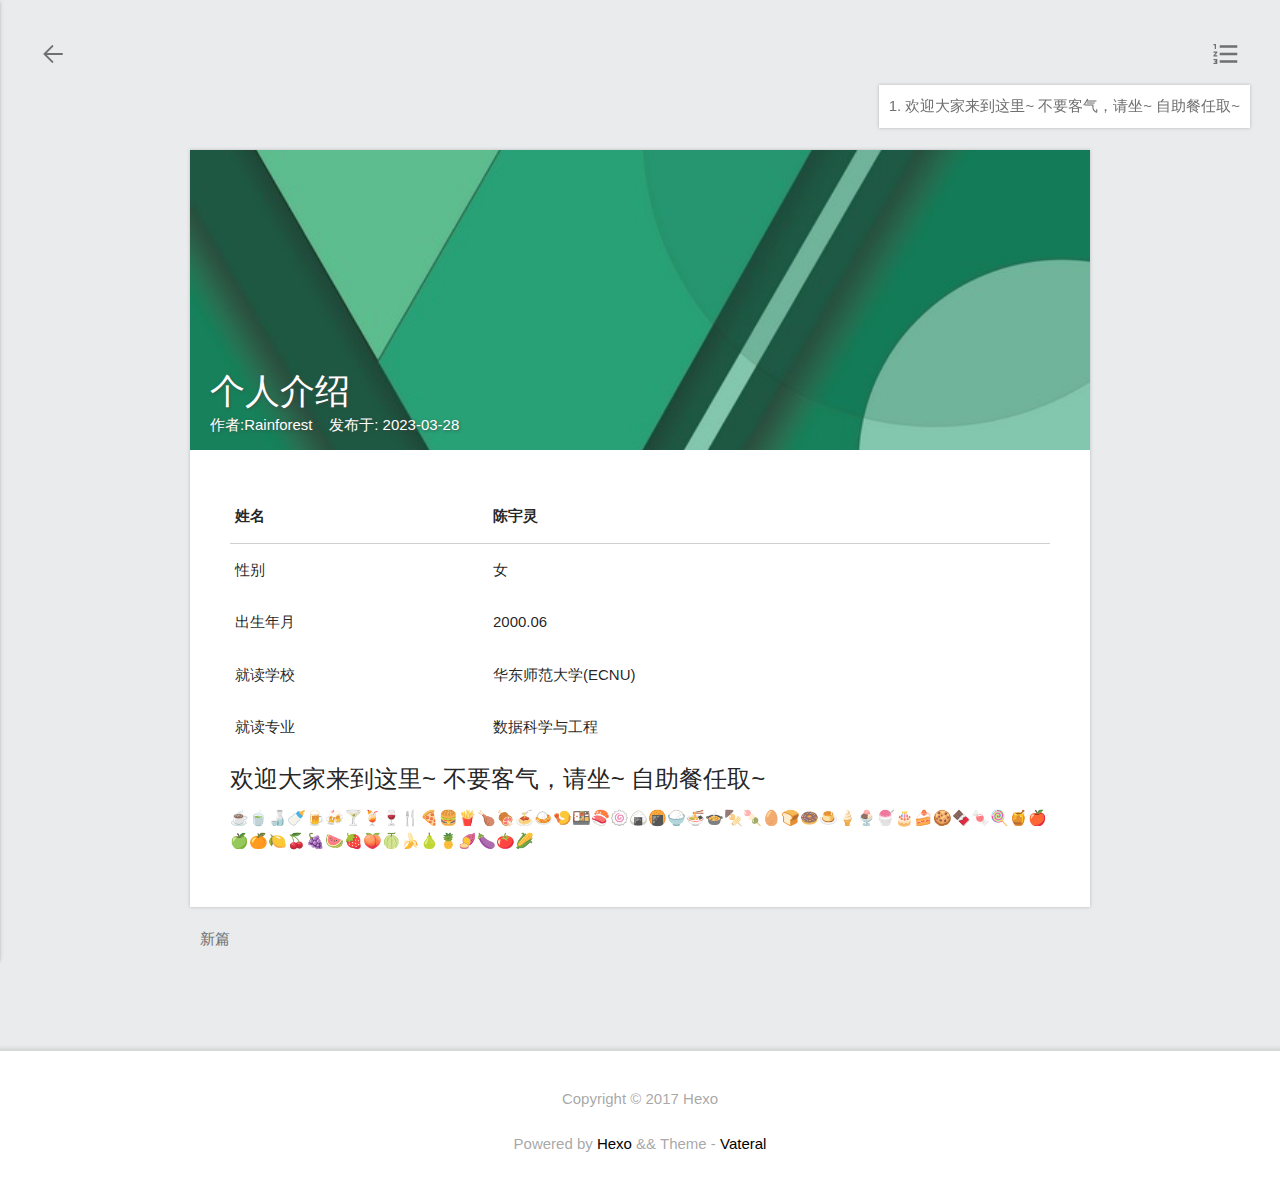
<file: 2023/03/28/个人介绍/index.html>
<!DOCTYPE html>
<html lang="en">
<head>
  <meta charset="UTF-8">
  <meta name="viewport" content="width=device-width, initial-scale=1.0, user-scalable=no">
  
  <meta name="keywords" content="网站关键字">
  <meta name="description" content="网站简介">
  
  <title>Hexo</title>
  
    <!-- stylesheets list from config.yml -->
    
      <link rel="stylesheet" href="/css/materialize.min.css">
    
      <link rel="stylesheet" href="/css/main.min.css">
    
  
  <style type="text/css">
      html{
          font-family: sans-serif;
          font-weight: 300;
      }
      @font-face {
          font-family: 'Material Icons';
          font-style: normal;
          font-weight: 400;
          src: url(/fonts/MaterialIcons-Regular.eot);
          src: url(/fonts/MaterialIcons-Regular.woff2) format('woff2'),
          url(/fonts/MaterialIcons-Regular.woff) format('woff'),
          url(/fonts/MaterialIcons-Regular.ttf) format('truetype')
      }
  </style>
<link rel="shortcut icon" href="/source/favicon.ico">
<meta name="generator" content="Hexo 6.3.0"></head>
<body>
<div id="menu-box"><a href="javascript:void(0)" id="menu" data-activates="slide-out" class="button-collapse menu" ><span class="nav-btn"></span></a></div>
<div id="menu-outer">
  <div id="menu-inner">
      <ul id="slide-out" class="side-nav" >
    <div class="nav-header"  style="background-image: url(/images/header-bg.png);background-color:#26A69A">
    <div class="header-box"><img src="/images/header.jpg" ondragstart="return false;"></div>
    <p>Rainforest</p>
    <div class="nav-link">
        
        
        <a  href="https://github.com/RainforestC" target="_blank"><div class="link-box github"></div></a>
        
        
        
        
    </div>
    <div class="nav-search">
        <form id="search-form"> <!-- 搜索框相关 -->
            <input type="text" id="local-search-input" name="q" results="0" placeholder="搜索..." class="search form-control" autocomplete="off" autocorrect="off"/>
            <div class="nav-search-img"><i class="material-icons">search</i></div>
        </form>
        <div id="local-search-result"></div> <!-- 搜索结果区 -->
        <p class='no-result'>无搜索结果</p>
    </div>
</div>
    <!--Homepage-->

<li class="nav-list">
    <a href="/" target="_self">
        <div class="nav-ico"><i class="material-icons">home</i> </div><p>主页</p>
    </a>
</li>

<!--archives-->

<li class="nav-list dropdown-btn">
    <a  class=""  target="_self">
        <div class="nav-ico"><i class="material-icons">assignment</i></div><p>文章列表</p><div class="dropdown-ico"><i class="material-icons">arrow_drop_down</i></div>
    </a>
</li>

<ul class="dropdown-menu dropdown" >
    <li class="nav-dropdown-list">
        <a class="archive-link" href="/archives/2023/03/">March 2023<span class="archive-count">2</span></a>
    </li>
</ul>
<!--categories-->

<ul class="dropdown-menu dropdown" >
    <li class="nav-dropdown-list">
        
    </li>
</ul>
<!--tags-->

<li class="nav-list">
    <a href="/archives" target="_self">
        <div class="nav-ico"><i class="material-icons">bookmark</i> </div><p>标签</p>
    </a>
</li>

<!--photo-->

<!--friends-->

<!--about-->


</ul>

  </div>
</div>

<div id="content-outer">
  <div id="content-inner">
    
<article id="post">
  <div class="post-page-title"  style="background-color:#26A69A;background-image:url(/images/random/vateral-6.png)" >
  <h2>个人介绍</h2>
    
  <p>作者:Rainforest &nbsp&nbsp 发布于:<time datetime="2023-03-28T13:09:29.000Z">
          2023-03-28
    </time>
  </p>
    
  </div>
  <div class="post-page-content">
  <table>
<thead>
<tr>
<th>姓名</th>
<th>陈宇灵</th>
</tr>
</thead>
<tbody><tr>
<td>性别</td>
<td>女</td>
</tr>
<tr>
<td>出生年月</td>
<td>2000.06</td>
</tr>
<tr>
<td>就读学校</td>
<td>华东师范大学(ECNU)</td>
</tr>
<tr>
<td>就读专业</td>
<td>数据科学与工程</td>
</tr>
</tbody></table>
<h5 id="欢迎大家来到这里-不要客气，请坐-自助餐任取"><a href="#欢迎大家来到这里-不要客气，请坐-自助餐任取" class="headerlink" title="欢迎大家来到这里~ 不要客气，请坐~ 自助餐任取~"></a>欢迎大家来到这里~ 不要客气，请坐~ 自助餐任取~</h5><p>☕️🍵🍶🍼🍺🍻🍸🍹🍷🍴🍕🍔🍟🍗🍖🍝🍛🍤🍱🍣🍥🍙🍘🍚🍜🍲🍢🍡🥚🍞🍩🍮🍦🍨🍧🎂🍰🍪🍫🍬🍭🍯🍎🍏🍊🍋🍒🍇🍉🍓🍑🍈🍌🍐🍍🍠🍆🍅🌽</p>

  </div>
  <!--评论块-->
    

</article>
<nav class="post-nav">
  <!-- Prev Nav -->
    
  <a href="/2023/03/29/静态博客总结/" id="post_nav-newer" class="post-nav-content prev-content">
      新篇
  </a>
    


  <!-- Next Nav -->
    
</nav>
<div class="post-toc-btn"><i class="material-icons">format_list_numbered</i></div>
<div class="post-toc-none"><p>(无)</p></div>
<div class="post-toc-box">
    <ol class="post-toc"><li class="post-toc-item post-toc-level-5"><a class="post-toc-link" href="#%E6%AC%A2%E8%BF%8E%E5%A4%A7%E5%AE%B6%E6%9D%A5%E5%88%B0%E8%BF%99%E9%87%8C-%E4%B8%8D%E8%A6%81%E5%AE%A2%E6%B0%94%EF%BC%8C%E8%AF%B7%E5%9D%90-%E8%87%AA%E5%8A%A9%E9%A4%90%E4%BB%BB%E5%8F%96"><span class="post-toc-number">1.</span> <span class="post-toc-text">欢迎大家来到这里~ 不要客气，请坐~ 自助餐任取~</span></a></li></ol>
</div>
<!--<div class="post-back"><i class="material-icons">arrow_back</i></div>-->
<script type="text/javascript">
    menu();
</script>
  </div>
</div>
<div id="bottom-outer">
  <div id="bottom-inner">
    <a  id="top-button" onfocus="this.blur();"><div class="up upinbody" style="background-color:#26A69A"><i class="material-icons material-up">vertical_align_top</i></div></a>


<p style="line-height: 45px">Copyright ©  2017  Hexo</p>
<p style="line-height: 45px">Powered by <a href="https://hexo.io/" target="_blank"> Hexo </a> && Theme - <a href="https://github.com/moumao/hexo-theme-Vateral" target="_blank">Vateral</a></p>

  </div>
</div>

<!--影集界面需要的资源-->



<!-- scripts list from theme config.yml -->

<script src="/js/jquery-3.1.1.min.js"></script>

<script src="/js/materialize.min.js"></script>

<script src="/js/main.min.js"></script>


<script>
    NProgress.start();
    NProgress.done();
    lazy();
    links();
    window.onpopstate = menu();
    //pjax操作
    $(document).pjax('a:not(.nopjax)', '#content-inner', {fragment:'#content-inner', timeout:8000});
    $(document).on('pjax:start', NProgress.start).on('pjax:end', NProgress.done)
        .on('pjax:end', () => {
            dowmdiv();
            lazy();
            toc();
            links();
            menu();
        });
</script>

</body>
</html>
</file>
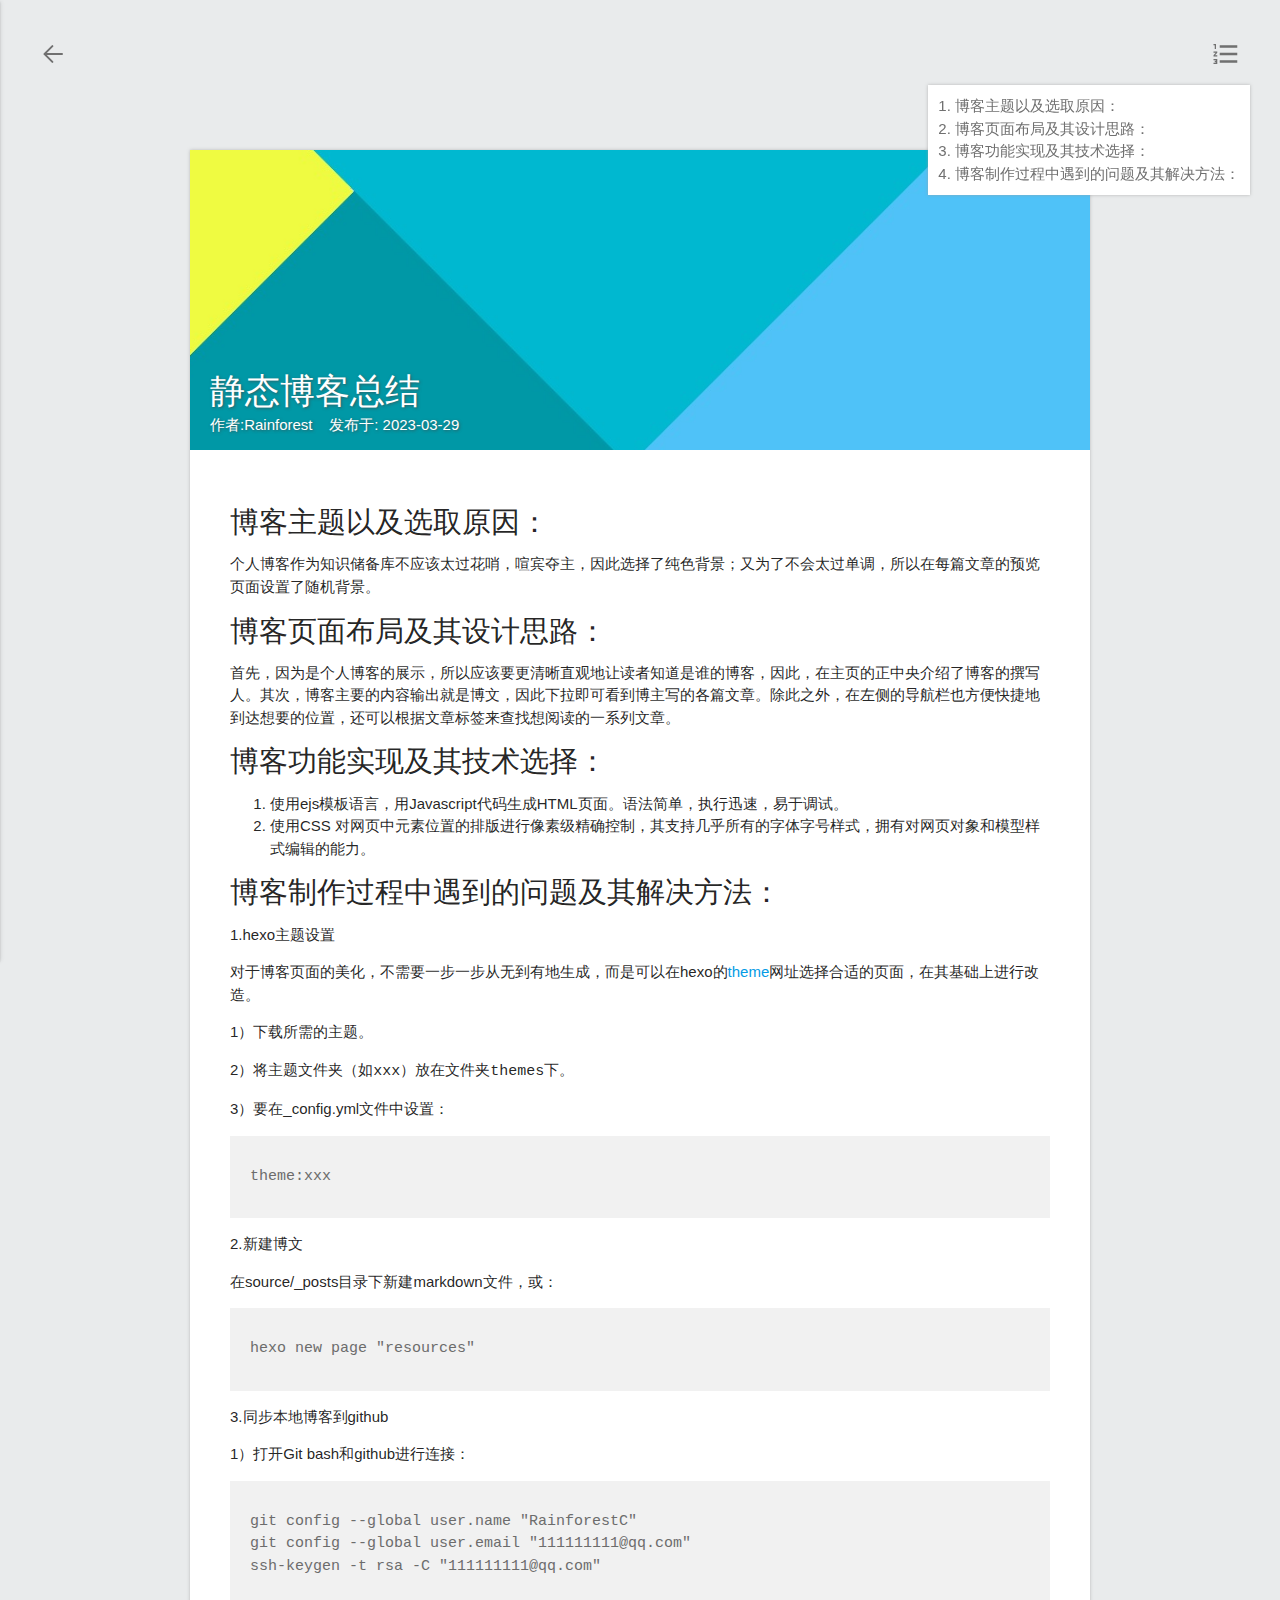
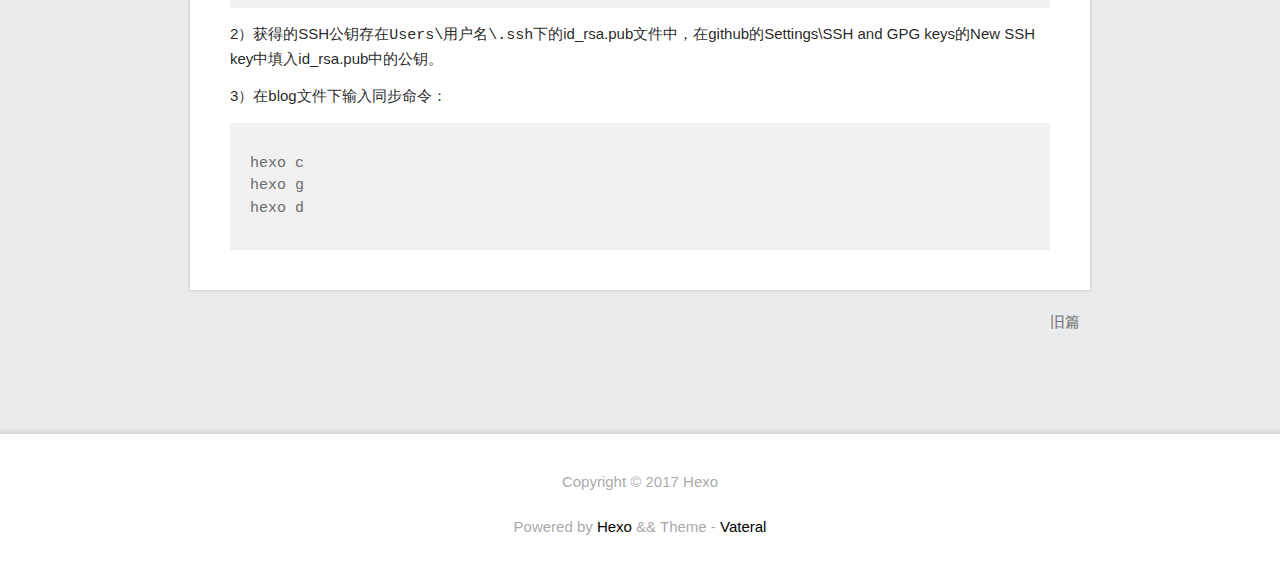
<file: 2023/03/29/静态博客总结/index.html>
<!DOCTYPE html>
<html lang="en">
<head>
  <meta charset="UTF-8">
  <meta name="viewport" content="width=device-width, initial-scale=1.0, user-scalable=no">
  
  <meta name="keywords" content="网站关键字">
  <meta name="description" content="网站简介">
  
  <title>Hexo</title>
  
    <!-- stylesheets list from config.yml -->
    
      <link rel="stylesheet" href="/css/materialize.min.css">
    
      <link rel="stylesheet" href="/css/main.min.css">
    
  
  <style type="text/css">
      html{
          font-family: sans-serif;
          font-weight: 300;
      }
      @font-face {
          font-family: 'Material Icons';
          font-style: normal;
          font-weight: 400;
          src: url(/fonts/MaterialIcons-Regular.eot);
          src: url(/fonts/MaterialIcons-Regular.woff2) format('woff2'),
          url(/fonts/MaterialIcons-Regular.woff) format('woff'),
          url(/fonts/MaterialIcons-Regular.ttf) format('truetype')
      }
  </style>
<link rel="shortcut icon" href="/source/favicon.ico">
<meta name="generator" content="Hexo 6.3.0"></head>
<body>
<div id="menu-box"><a href="javascript:void(0)" id="menu" data-activates="slide-out" class="button-collapse menu" ><span class="nav-btn"></span></a></div>
<div id="menu-outer">
  <div id="menu-inner">
      <ul id="slide-out" class="side-nav" >
    <div class="nav-header"  style="background-image: url(/images/header-bg.png);background-color:#26A69A">
    <div class="header-box"><img src="/images/header.jpg" ondragstart="return false;"></div>
    <p>Rainforest</p>
    <div class="nav-link">
        
        
        <a  href="https://github.com/RainforestC" target="_blank"><div class="link-box github"></div></a>
        
        
        
        
    </div>
    <div class="nav-search">
        <form id="search-form"> <!-- 搜索框相关 -->
            <input type="text" id="local-search-input" name="q" results="0" placeholder="搜索..." class="search form-control" autocomplete="off" autocorrect="off"/>
            <div class="nav-search-img"><i class="material-icons">search</i></div>
        </form>
        <div id="local-search-result"></div> <!-- 搜索结果区 -->
        <p class='no-result'>无搜索结果</p>
    </div>
</div>
    <!--Homepage-->

<li class="nav-list">
    <a href="/" target="_self">
        <div class="nav-ico"><i class="material-icons">home</i> </div><p>主页</p>
    </a>
</li>

<!--archives-->

<li class="nav-list dropdown-btn">
    <a  class=""  target="_self">
        <div class="nav-ico"><i class="material-icons">assignment</i></div><p>文章列表</p><div class="dropdown-ico"><i class="material-icons">arrow_drop_down</i></div>
    </a>
</li>

<ul class="dropdown-menu dropdown" >
    <li class="nav-dropdown-list">
        <a class="archive-link" href="/archives/2023/03/">March 2023<span class="archive-count">2</span></a>
    </li>
</ul>
<!--categories-->

<ul class="dropdown-menu dropdown" >
    <li class="nav-dropdown-list">
        
    </li>
</ul>
<!--tags-->

<li class="nav-list">
    <a href="/archives" target="_self">
        <div class="nav-ico"><i class="material-icons">bookmark</i> </div><p>标签</p>
    </a>
</li>

<!--photo-->

<!--friends-->

<!--about-->


</ul>

  </div>
</div>

<div id="content-outer">
  <div id="content-inner">
    
<article id="post">
  <div class="post-page-title"  style="background-color:#26A69A;background-image:url(/images/random/vateral-15.png)" >
  <h2>静态博客总结</h2>
    
  <p>作者:Rainforest &nbsp&nbsp 发布于:<time datetime="2023-03-29T03:18:21.000Z">
          2023-03-29
    </time>
  </p>
    
  </div>
  <div class="post-page-content">
  <h4 id="博客主题以及选取原因："><a href="#博客主题以及选取原因：" class="headerlink" title="博客主题以及选取原因："></a>博客主题以及选取原因：</h4><p>个人博客作为知识储备库不应该太过花哨，喧宾夺主，因此选择了纯色背景；又为了不会太过单调，所以在每篇文章的预览页面设置了随机背景。</p>
<h4 id="博客页面布局及其设计思路："><a href="#博客页面布局及其设计思路：" class="headerlink" title="博客页面布局及其设计思路："></a>博客页面布局及其设计思路：</h4><p>首先，因为是个人博客的展示，所以应该要更清晰直观地让读者知道是谁的博客，因此，在主页的正中央介绍了博客的撰写人。其次，博客主要的内容输出就是博文，因此下拉即可看到博主写的各篇文章。除此之外，在左侧的导航栏也方便快捷地到达想要的位置，还可以根据文章标签来查找想阅读的一系列文章。</p>
<h4 id="博客功能实现及其技术选择："><a href="#博客功能实现及其技术选择：" class="headerlink" title="博客功能实现及其技术选择："></a>博客功能实现及其技术选择：</h4><ol>
<li>使用ejs模板语言，用Javascript代码生成HTML页面。语法简单，执行迅速，易于调试。</li>
<li>使用CSS 对网页中元素位置的排版进行像素级精确控制，其支持几乎所有的字体字号样式，拥有对网页对象和模型样式编辑的能力。</li>
</ol>
<h4 id="博客制作过程中遇到的问题及其解决方法："><a href="#博客制作过程中遇到的问题及其解决方法：" class="headerlink" title="博客制作过程中遇到的问题及其解决方法："></a>博客制作过程中遇到的问题及其解决方法：</h4><p>1.hexo主题设置</p>
<p>对于博客页面的美化，不需要一步一步从无到有地生成，而是可以在hexo的<a target="_blank" rel="noopener" href="https://hexo.io/themes/">theme</a>网址选择合适的页面，在其基础上进行改造。</p>
<p>1）下载所需的主题。</p>
<p>2）将主题文件夹（如<code>xxx</code>）放在文件夹<code>themes</code>下。</p>
<p>3）要在_config.yml文件中设置：</p>
<figure class="highlight plaintext"><table><tr><td class="gutter"><pre><span class="line">1</span><br></pre></td><td class="code"><pre><span class="line">theme:xxx</span><br></pre></td></tr></table></figure>

<p>2.新建博文</p>
<p>在source&#x2F;_posts目录下新建markdown文件，或：</p>
<figure class="highlight plaintext"><table><tr><td class="gutter"><pre><span class="line">1</span><br></pre></td><td class="code"><pre><span class="line">hexo new page &quot;resources&quot;</span><br></pre></td></tr></table></figure>

<p>3.同步本地博客到github</p>
<p>1）打开Git bash和github进行连接：</p>
<figure class="highlight plaintext"><table><tr><td class="gutter"><pre><span class="line">1</span><br><span class="line">2</span><br><span class="line">3</span><br></pre></td><td class="code"><pre><span class="line">git config --global user.name &quot;RainforestC&quot;</span><br><span class="line">git config --global user.email &quot;111111111@qq.com&quot;</span><br><span class="line">ssh-keygen -t rsa -C &quot;111111111@qq.com&quot;</span><br></pre></td></tr></table></figure>

<p>2）获得的SSH公钥存在<code>Users\用户名\.ssh</code>下的id_rsa.pub文件中，在github的Settings\SSH and GPG keys的New SSH key中填入id_rsa.pub中的公钥。</p>
<p>3）在blog文件下输入同步命令：</p>
<figure class="highlight plaintext"><table><tr><td class="gutter"><pre><span class="line">1</span><br><span class="line">2</span><br><span class="line">3</span><br></pre></td><td class="code"><pre><span class="line">hexo c</span><br><span class="line">hexo g</span><br><span class="line">hexo d</span><br></pre></td></tr></table></figure>


  </div>
  <!--评论块-->
    

</article>
<nav class="post-nav">
  <!-- Prev Nav -->
    


  <!-- Next Nav -->
    
  <a href="/2023/03/28/个人介绍/" id="post_nav-older" class="post-nav-content next-content">
      旧篇
  </a>
    
</nav>
<div class="post-toc-btn"><i class="material-icons">format_list_numbered</i></div>
<div class="post-toc-none"><p>(无)</p></div>
<div class="post-toc-box">
    <ol class="post-toc"><li class="post-toc-item post-toc-level-4"><a class="post-toc-link" href="#%E5%8D%9A%E5%AE%A2%E4%B8%BB%E9%A2%98%E4%BB%A5%E5%8F%8A%E9%80%89%E5%8F%96%E5%8E%9F%E5%9B%A0%EF%BC%9A"><span class="post-toc-number">1.</span> <span class="post-toc-text">博客主题以及选取原因：</span></a></li><li class="post-toc-item post-toc-level-4"><a class="post-toc-link" href="#%E5%8D%9A%E5%AE%A2%E9%A1%B5%E9%9D%A2%E5%B8%83%E5%B1%80%E5%8F%8A%E5%85%B6%E8%AE%BE%E8%AE%A1%E6%80%9D%E8%B7%AF%EF%BC%9A"><span class="post-toc-number">2.</span> <span class="post-toc-text">博客页面布局及其设计思路：</span></a></li><li class="post-toc-item post-toc-level-4"><a class="post-toc-link" href="#%E5%8D%9A%E5%AE%A2%E5%8A%9F%E8%83%BD%E5%AE%9E%E7%8E%B0%E5%8F%8A%E5%85%B6%E6%8A%80%E6%9C%AF%E9%80%89%E6%8B%A9%EF%BC%9A"><span class="post-toc-number">3.</span> <span class="post-toc-text">博客功能实现及其技术选择：</span></a></li><li class="post-toc-item post-toc-level-4"><a class="post-toc-link" href="#%E5%8D%9A%E5%AE%A2%E5%88%B6%E4%BD%9C%E8%BF%87%E7%A8%8B%E4%B8%AD%E9%81%87%E5%88%B0%E7%9A%84%E9%97%AE%E9%A2%98%E5%8F%8A%E5%85%B6%E8%A7%A3%E5%86%B3%E6%96%B9%E6%B3%95%EF%BC%9A"><span class="post-toc-number">4.</span> <span class="post-toc-text">博客制作过程中遇到的问题及其解决方法：</span></a></li></ol>
</div>
<!--<div class="post-back"><i class="material-icons">arrow_back</i></div>-->
<script type="text/javascript">
    menu();
</script>
  </div>
</div>
<div id="bottom-outer">
  <div id="bottom-inner">
    <a  id="top-button" onfocus="this.blur();"><div class="up upinbody" style="background-color:#26A69A"><i class="material-icons material-up">vertical_align_top</i></div></a>


<p style="line-height: 45px">Copyright ©  2017  Hexo</p>
<p style="line-height: 45px">Powered by <a href="https://hexo.io/" target="_blank"> Hexo </a> && Theme - <a href="https://github.com/moumao/hexo-theme-Vateral" target="_blank">Vateral</a></p>

  </div>
</div>

<!--影集界面需要的资源-->



<!-- scripts list from theme config.yml -->

<script src="/js/jquery-3.1.1.min.js"></script>

<script src="/js/materialize.min.js"></script>

<script src="/js/main.min.js"></script>


<script>
    NProgress.start();
    NProgress.done();
    lazy();
    links();
    window.onpopstate = menu();
    //pjax操作
    $(document).pjax('a:not(.nopjax)', '#content-inner', {fragment:'#content-inner', timeout:8000});
    $(document).on('pjax:start', NProgress.start).on('pjax:end', NProgress.done)
        .on('pjax:end', () => {
            dowmdiv();
            lazy();
            toc();
            links();
            menu();
        });
</script>

</body>
</html>
</file>
<file: css/main.min.css>
.material-icons,.nav-list{-webkit-user-select:none;-moz-user-select:none;-ms-user-select:none}.side-nav li>a,.ui-page,body{padding:0}.nav-header,.nav-header p,.nav-link{text-align:center}.link-box,.nav-header{background-size:cover}.ol,.post-toc,.post-toc-child{list-style:none}.material-icons{font-family:'Material Icons';font-weight:400;font-style:normal;font-size:30px;color:#707070;display:inline-block;line-height:1;text-transform:none;letter-spacing:normal;word-wrap:normal;white-space:nowrap;direction:ltr;-webkit-font-smoothing:antialiased;text-rendering:optimizeLegibility;-moz-osx-font-smoothing:grayscale;font-feature-settings:'liga';-khtml-user-select:none}nav [class*=mdi-],nav [class^=mdi-],nav i,nav i.material-icons{display:block;font-size:30px;height:40px;line-height:40px}.nav-btn,.nav-btn::before{line-height:4px;transition:transform .3s ease,left .3s ease,top .3s ease,bottom .3s ease,width .3s ease}body{margin:0;background-color:#E9EBEC;font-weight:300;overflow-x:hidden}.ui-loader-default{display:none}.ui-mobile-viewport{border:none}.ui-page{margin:0;outline:0}.side-nav a{width:auto;height:auto;padding:0}#menu-box,.menu{width:48px;height:48px;box-sizing:border-box;display:inline-block}.fadeout{opacity:0;filter:alpha(opacity=0)}.progress{margin:0;background-color:#fff;position:fixed;top:0}#nprogress .bar,.nav-btn{background-color:#707070}#menu-box{position:fixed;left:30px;top:30px;z-index:999}.menu{position:relative}.nav-btn{display:inline-block;width:18px;height:2px;position:absolute;top:50%;left:50%;margin-top:-1px;margin-left:-9px;-webkit-transition:transform .3s ease,left .3s ease,top .3s ease,bottom .3s ease,width .3s ease;-moz-transition:transform .3s ease,left .3s ease,top .3s ease,bottom .3s ease,width .3s ease;border-radius:3px;cursor:pointer}.nav-btn::after,.nav-btn::before{content:"";display:inline-block;width:18px;height:2px;background-color:#707070;position:absolute;left:0;border-radius:3px;box-sizing:border-box}#content,.nav-list,.nav-search,.up{cursor:Pointer}.nav-btn::before{top:-5px;-webkit-transition:transform .3s ease,left .3s ease,top .3s ease,bottom .3s ease,width .3s ease;-moz-transition:transform .3s ease,left .3s ease,top .3s ease,bottom .3s ease,width .3s ease}.nav-btn::after{bottom:-5px;transition:transform .3s ease,left .3s ease,top .3s ease,bottom .3s ease,width .3s ease;-webkit-transition:transform .3s ease,left .3s ease,top .3s ease,bottom .3s ease,width .3s ease;-moz-transition:transform .3s ease,left .3s ease,top .3s ease,bottom .3s ease,width .3s ease}.back{transform:rotate(180deg)}.back::after{-webkit-transform:rotate(-45deg);width:13px;left:8px;bottom:-4px}.back::before{-webkit-transform:rotate(45deg);width:13px;left:8px;top:-4px}.nav-list{width:100%;height:50px;display:block;transition:background-color .5s;float:left;user-select:none}.category-link{padding-left:10px;padding-right:10px}.nav-list a .nav-ico{width:30px;height:30px;margin:10px 25px 10px 10px;float:left}.nav-list a .nav-ico img{width:100%}.nav-list a p{display:inline-block;margin:0;height:50px;line-height:50px;transition:color .5s}.dropdown-ico{width:30px;height:30px;margin:10px;float:right;position:relative}.nav-dropdown-list,.nav-dropdown-list a{width:100%;height:50px}.dropdown-ico img{width:100%;position:absolute;top:0;left:0}.dropdown{display:none}.nav-dropdown-list a{padding-left:10px;text-decoration:none;color:#5b5b5b;transition:color .5s}.nav-dropdown-list>.archive-link,.nav-dropdown-list>.category-link{padding-left:10px}.nav-dropdown-list span{color:#fff;background-color:rgba(209,209,209,.97);box-shadow:1px 1px 1px 1px rgba(229,229,229,.97);width:30px;height:30px;margin:10px;text-align:center;line-height:30px;text-shadow:2px 2px 2px #a9a9a9;float:right;transition:box-shadow .5s}.post-excerpt p,.post-hover,.post-hover .category-list-link,.post-hover .tag-list-link,.post-time,.post-title{text-shadow:2px 2px 4px rgba(16,16,16,.95)}.nav-dropdown-list:hover span{box-shadow:none}.nav-header{width:100%;height:300px;position:relative;background-repeat:no-repeat;background-position:center}.header-box,.nav-header p,.nav-link,.nav-search,.nav-search-img{position:absolute}.nav-header img{width:100%}#headbg{min-height:300px}.header-box{width:80px;height:80px;border-radius:40px;background-color:#fff;left:50%;margin-left:-40px;top:14%;overflow:hidden}.header-box img,.nav-link{width:100%}.nav-header p{width:100%;line-height:30px;display:block;top:14%;margin-top:100px;color:#fff}.link-box,.nav-link{display:inline-block}.nav-link{height:60px;left:0;top:14%;margin:150px auto 0;-webkit-user-select:none;-moz-user-select:none;-khtml-user-select:none;-ms-user-select:none}.link-box{width:30px;height:30px;margin:5px;background-image:url(/images/link/all.png)}.twitter{background-position:0 0}.github{background-position:-119px 0}.email{background-position:-60px 0}.weibo{background-position:-30px 0}.zhihu{background-position:-89px 0}.nav-search{width:100%;height:45px;bottom:0;transition:background-color .5s;background-color:rgba(61,61,61,.23);z-index:99}.nav-search input{width:96%;color:#fff;padding-left:10px;border-bottom:0;z-index:100}.nav-search form{width:100%;height:45px}.nav-search-img{width:25px;height:25px;margin:10px;right:0;bottom:0;z-index:111}.nav-search-img img{width:100%}.nav-search:hover{background-color:rgba(61,61,61,.5)}#local-search-result{width:100%;font-size:.9em;text-align:left;word-break:break-all;background-color:#fff}#local-search-result li{width:100%;height:80px;position:relative;border-bottom:1px solid rgba(133,133,133,.89);padding-left:10px}#local-search-result li:last-child{border-bottom:0}#local-search-result a.search-result-title:hover{background-color:rgba(255,255,255,0)}#local-search-result a.search-result-title{width:100%;height:40px;white-space:nowrap;overflow:hidden;text-overflow:ellipsis}#local-search-result p.search-result{padding-left:10px;text-align:left;width:100%;line-height:40px;position:absolute;left:0;top:40px;color:#000;margin:0;white-space:nowrap;overflow:hidden;text-overflow:ellipsis}.post-header,.recent-post-item{overflow:auto;background-size:cover;background-repeat:no-repeat;background-position:center}#local-search-result em.search-keyword{color:#f58e90}p.no-result{display:none;text-align:center;color:grey;background-color:#fff;line-height:45px;margin:45px 0 0;font-family:font-serif serif;border-bottom:1px solid rgba(133,133,133,.89)}#bottom-inner,#bottom-outer{display:block;position:relative}.side-nav::-webkit-scrollbar{width:5px}.side-nav::-webkit-scrollbar-track{background-color:#d3d3d3}.side-nav::-webkit-scrollbar-thumb{background-color:rgba(157,157,157,.75);border-radius:3px}#bottom-outer{width:100%;height:140px;background-color:#fff;box-shadow:0 0 3px 3px rgba(199,199,199,.58);padding-bottom:25px;padding-top:25px;margin-top:80px}#bottom-inner{text-align:center;width:auto;height:90px;margin:0 auto;line-height:30px;color:rgba(101,101,101,.58)}#bottom-inner p{margin:0}.fixed-bottom{position:absolute;bottom:0;left:0}#bottom-inner a{text-decoration:none;color:#000}.up{border-radius:20px;width:40px;height:40px;display:none}.upinbody{position:fixed;right:30px;bottom:30px}.up img,.upinfoot{position:absolute}.upinfoot{right:30px;top:-45px}.material-up{color:#fff;font-size:20px;margin:10px}.up img{top:0;left:0;width:100%}#recent-posts{width:900px;display:block;margin:0 auto;position:relative}.recent-post-item,.recent-post-link{width:100%;display:block;min-height:300px}.recent-post-link{height:100%}.recent-post-item{height:auto;background-color:#b5b5b5;margin-top:50px;transition:height .5s;box-shadow:0 2px 2px 0 rgba(0,0,0,.14);text-align:left;position:relative;color:#fff;font-size:10px;border-radius:2px}.post-hover:hover,.post-more{background-color:rgba(32,32,32,.5)}.recent-post-link{top:0;left:0;position:absolute}.recent-post-item-up{width:50px;height:50px;position:absolute;top:0;left:0;transition:all.5s}.post-hover,.post-more{transition:background-color .5s}.recent-post-item-up img{width:100%}.post-hover{width:100%;height:auto;min-height:300px;padding:10px 20px 20px}.post-title{font-size:30px;display:block;margin-bottom:0}.post-hover .tag-list,.post-time{margin:0 10px 0 0;font-size:10px;display:inline-block}.post-time,.post-title a{color:#fff}.post-hover .tag-list-item{display:inline-block;margin-left:5px}.post-hover .tag-list-link{color:#fff}.post-hover .category-list{display:inline-block;margin:0;font-size:10px}.post-hover .category-list-item{display:inline-block;margin-left:5px}.post-hover .category-list-link{color:#fff}.post-excerpt{text-align:left;margin-bottom:50px;font-size:15px}.friends-link,.paging,.post-header,.post-more,.post-toc-btn,.post-toc-none{text-align:center}.post-excerpt p{margin-top:25px;color:#fff}.post-more{width:100px;height:40px;border-radius:1px;position:absolute;bottom:0;left:50%;margin-left:-50px;margin-bottom:10px;font-size:13px}.post-author,.post-header{width:900px;position:relative}.recent-post-item:hover .post-more{background-color:rgba(32,32,32,0)}.recent-post-item:hover .recent-post-item-up{opacity:0}.post-more a{color:#fff;line-height:40px}.post-header{height:350px;display:block;margin:100px auto 0;transition:all.5s}.post-author{height:60px;background-color:#fff;margin:0 auto;z-index:99;transition:all.5s}.post-author-img{width:40px;height:40px;display:block;margin:10px;float:left;background-color:#b5b5b5;border-radius:25px;overflow:hidden;transition:all.5s}.post-author-img img{width:100%}.post-author-name{margin:0 0 0 10px;display:inline-block;line-height:60px;transition:all.5s}.post-author-button{width:20px;height:20px;display:block;margin:20px;float:right;transition:all.5s;cursor:pointer}.post-author-link{position:absolute;right:100px;top:0;height:auto;width:auto;float:right;padding:15px 0;opacity:0;display:none}.post-author-link ul{margin:0}.post-author-link p{display:inline-block;margin:0;line-height:30px;float:left;font-size:13px}.post-author-link ul li{padding:0 10px;cursor:pointer;line-height:30px;text-align:center;transition:background-color .5s;font-size:13px;float:left}.post-author-link ul li a{color:#393939}.post-author-link ul li:hover{background-color:rgba(219,219,219,.9)}#busuanzi_container_site_pv{color:#fff}.post-header-title{width:100%;height:auto;max-height:350px;position:absolute;bottom:50px;text-shadow:0 0 10px #393939}.post-header-title p{width:100%;height:40px;color:#fff;display:block;margin:0;line-height:40px;font-size:30px;transition:margin-top .5s}.next-text,.prev-text{height:40px;border-radius:20px;overflow:hidden;transition:box-shadow .5s,background-color .5s}.page-number{display:none}.current{display:inline-block}.paging{background-color:#E9EBEC;color:#000;box-shadow:none;margin-top:20px}.next-text:hover,.prev-text:hover{box-shadow:0 0 3px #a1a1a1;background-color:#fff}.paging a{color:grey}.paging a.prev{position:absolute;left:0;bottom:0}.paging a.next{position:absolute;right:0;bottom:0}#archive,#post,.post-page-title{position:relative}.next-text{width:40px;margin-top:8px;margin-bottom:8px}.next-text img{margin:5px;width:75%}.prev-text{width:40px;margin-top:12px;margin-bottom:12px}.highlight,.post-page-content p{overflow:auto}.prev-text img{margin:5px;width:75%}.tags{width:1050px;display:block;margin:0 auto}#archive{width:1050px;height:auto;display:inline-block;margin:150px auto 0}#archive .tag-list{width:100%}#archive .tag-list .tag-list-item{float:left;margin:5px;font-size:15px;transition:all .5s}#archive .tag-list .tag-list-item .tag-list-link{display:inline-block;color:#686868;padding:20px;text-shadow:none}#archive .tag-list .tag-list-item:hover{background-color:#fff;box-shadow:0 0 3px rgba(174,174,174,.87)}#post{width:900px;display:block;margin:150px auto 0;background-color:#fff;box-shadow:0 0 3px rgba(169,169,169,.74)}.post-page-title{width:100%;min-height:300px;background-size:cover;background-repeat:no-repeat;background-position:center}.post-page-title h2,.post-page-title p{position:absolute;color:#fff;text-shadow:1px 1px 3px rgba(68,68,68,.69);display:inline-block}.post-page-title h2{margin:0 0 0 20px;bottom:40px;left:0;font-size:35px}.post-page-title p{left:20px;margin:0 0 10px;bottom:0;line-height:30px}.post-page-content{padding:40px}.post-page-content p a{display:inline-block}.post-page-content p img{width:auto;max-width:100%}.post-page-content h1{font-size:3.1rem}.post-page-content h2{font-size:2.7rem}.post-page-content h3{font-size:2.3rem}.post-page-content h4{font-size:1.9rem}.post-page-content h5{font-size:1.6rem}.post-page-content h6{font-size:1.3rem}.post-page-content pre{margin:0}.highlight{background-color:rgba(232,232,232,.61);margin:0;color:#6c6c6c}.gutter{display:none}blockquote{border-left:5px solid rgba(164,164,164,.61);background-color:#F1F1F1;padding-bottom:3px;padding-top:3px}.post-toc-btn{width:48px;height:48px;position:fixed;top:30px;right:30px;cursor:Pointer}.post-toc,.post-toc-none{top:70px;right:30px;background-color:#fff;box-shadow:0 0 3px rgba(158,158,158,.69);position:fixed}.post-toc-btn>i{line-height:48px}.post-toc-none{display:none;width:50px;height:30px}.post-toc-none p{line-height:30px;margin:0;color:rgba(141,141,141,.83)}.friends a,.post-toc a{color:#707070}.post-toc{display:inline-block;max-width:400px;padding:10px}.post-toc-child{padding-left:20px}.post-back{width:30px;height:30px;position:fixed;top:80px;left:30px;cursor:Pointer}.post-back img{width:auto;max-width:100%}.post-nav{width:900px;display:block;margin:0 auto;background-color:#E9EBEC;box-shadow:none}pre,pre>code>span{background-color:#F1F1F1!important}.post-nav-content{color:#707070;display:inline-block;margin-left:10px;margin-right:10px}.prev-content{float:left}.next-content{float:right}pre{padding:15px}.friends{width:800px;min-height:200px;margin:150px auto}.friends-link{line-height:25px;padding:25px;width:500px;min-height:100px;display:block;transition:all .5s;margin:0 300px 0 0;opacity:0}.friends-link:hover{background-color:#fff;box-shadow:0 0 3px 2px rgba(223,223,223,.75)}#photo{margin-top:100px}@media only screen and (max-width:900px){#archive,#post,#recent-posts,.tags{width:96%}.post-nav{width:100%;display:block;margin:0 auto}.post-author,.post-header{width:96%}.post-page-title h2{font-size:25px}.post-toc-box{display:none}.friends{width:600px}.friends-link{width:300px}}@media only screen and (max-width:768px){.post-author-button,.post-author-link,.post-toc-box{display:none}#bottom-inner{font-size:10px}#archive{margin-top:50px}#archive .tag-list .tag-list-item{padding:10px}#post{width:100%;margin-top:0}.post-page-content{padding:20px}.recent-post-item{margin-top:30px;height:auto}.post-header{width:100%;height:300px;transition:all .5s;margin:0}.post-author{width:100%;margin-top:-40px;background-color:rgba(255,255,255,0);height:80px}.post-author-img{width:70px;height:70px;border:2px solid #fff;margin:5px 15px 5px 5px;border-radius:0;float:right}.post-author-name{line-height:40px;margin-right:10px;color:#fff;float:right;text-shadow:0 0 10px #393939}.post-header-title{bottom:100px}.post-header p{margin-top:240px}.friends{width:100%;margin-top:50px;margin-bottom:50px}.friends-link{width:250px}#photo{margin-top:0}}@media only screen and (max-width:350px){.post-toc-btn{display:none}}#nprogress{pointer-events:none}#nprogress .bar{background:#29d;position:fixed;z-index:1031;top:0;left:0;width:100%;height:2px}#nprogress .peg{display:block;position:absolute;right:0;width:100px;height:100%;box-shadow:0 0 10px #29d,0 0 5px #29d;opacity:1;-webkit-transform:rotate(3deg) translate(0,-4px);-ms-transform:rotate(3deg) translate(0,-4px);transform:rotate(3deg) translate(0,-4px)}#nprogress .spinner{display:block;position:fixed;z-index:1031;top:15px;right:15px}#nprogress .spinner-icon{width:18px;height:18px;box-sizing:border-box;border:2px solid transparent;border-top-color:#29d;border-left-color:#29d;border-radius:50%;-webkit-animation:nprogress-spinner .4s linear infinite;animation:nprogress-spinner .4s linear infinite}.nprogress-custom-parent{overflow:hidden;position:relative}.nprogress-custom-parent #nprogress .bar,.nprogress-custom-parent #nprogress .spinner{position:absolute}@-webkit-keyframes nprogress-spinner{0%{-webkit-transform:rotate(0)}100%{-webkit-transform:rotate(360deg)}}@keyframes nprogress-spinner{0%{transform:rotate(0)}100%{transform:rotate(360deg)}}
</file>
